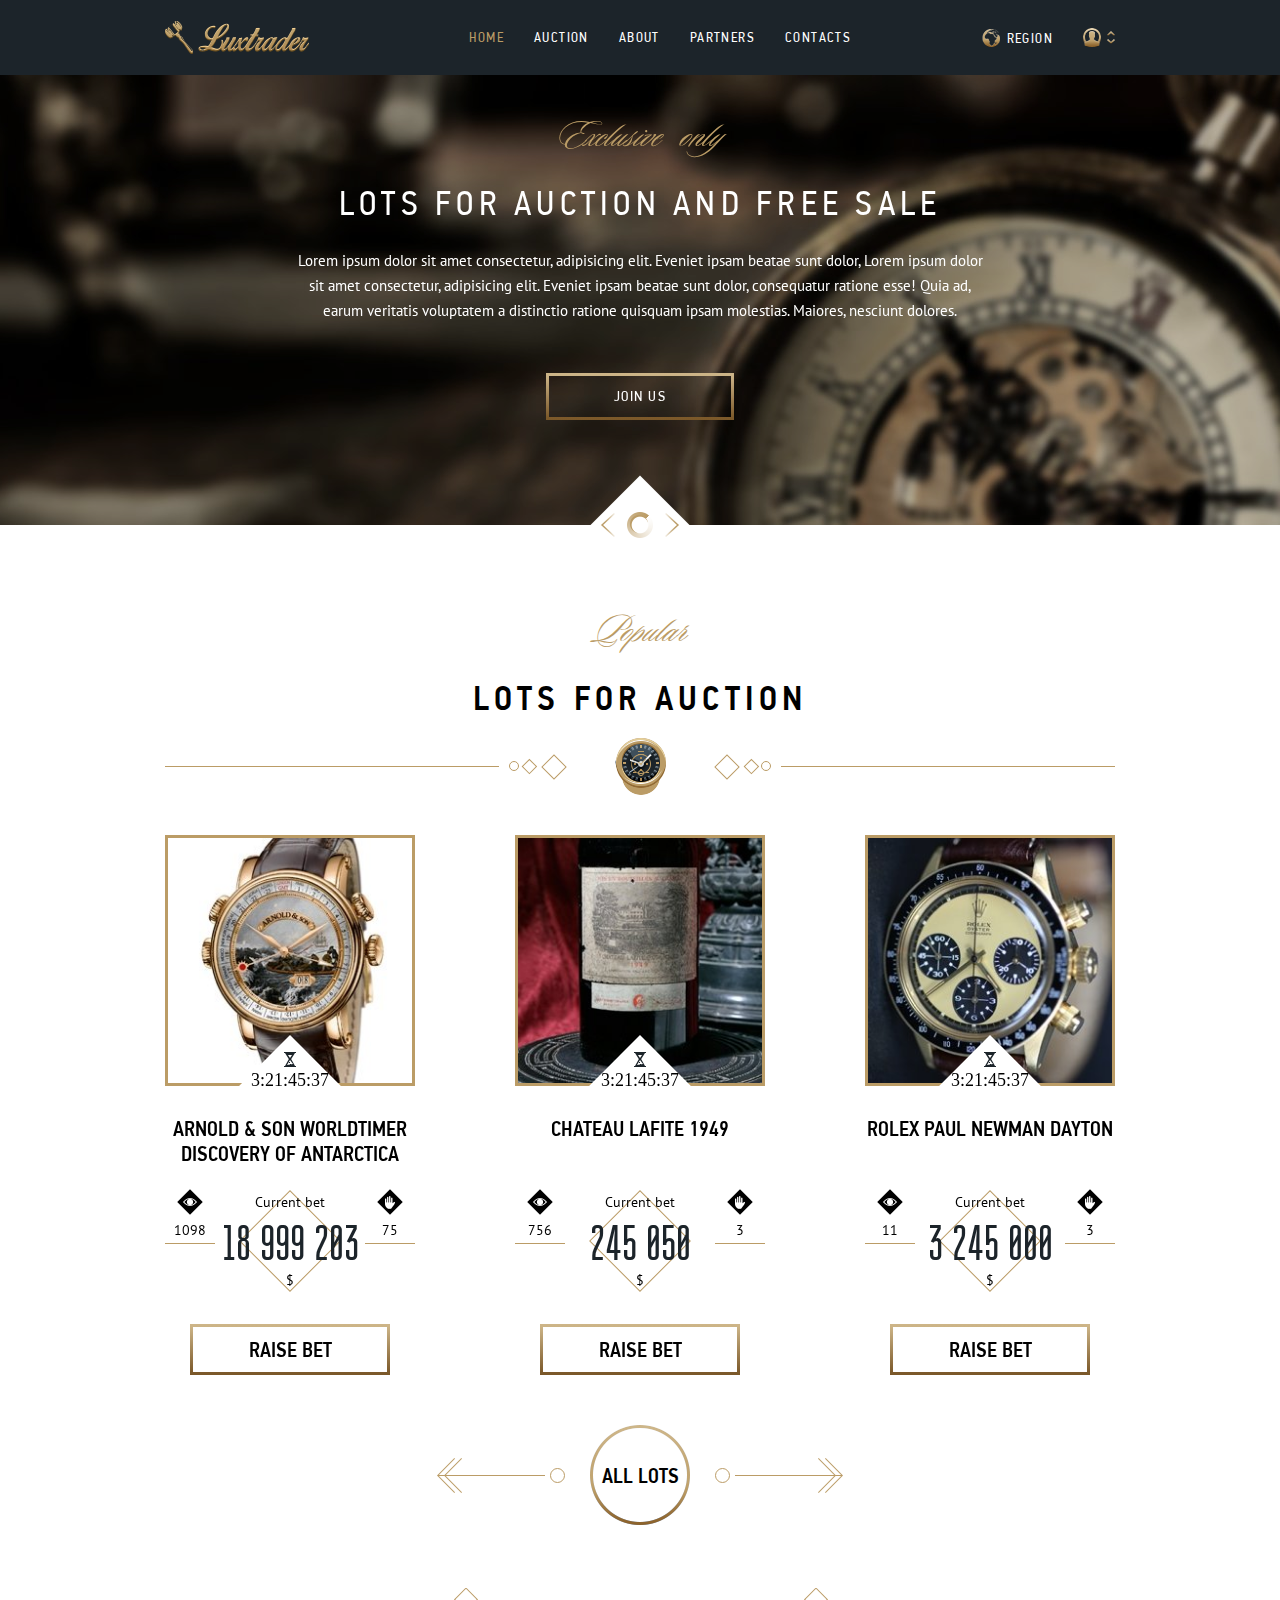
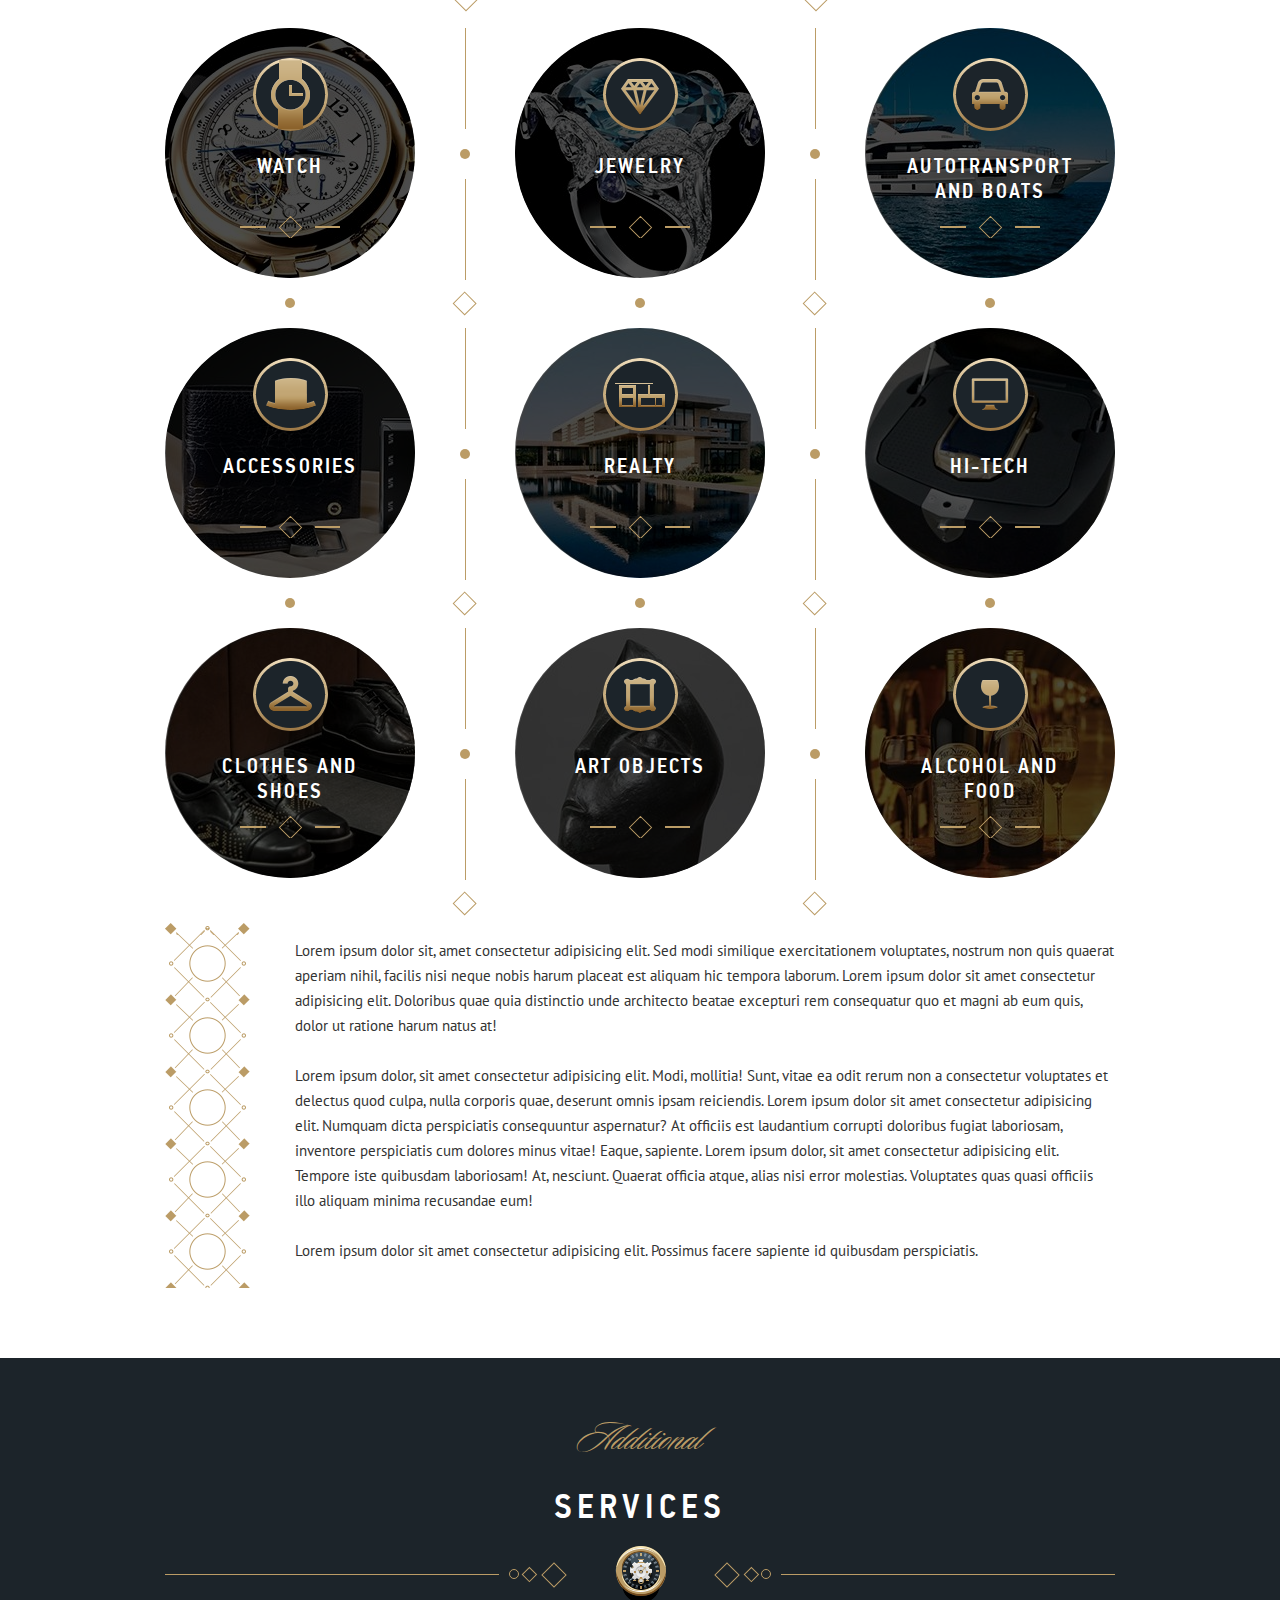
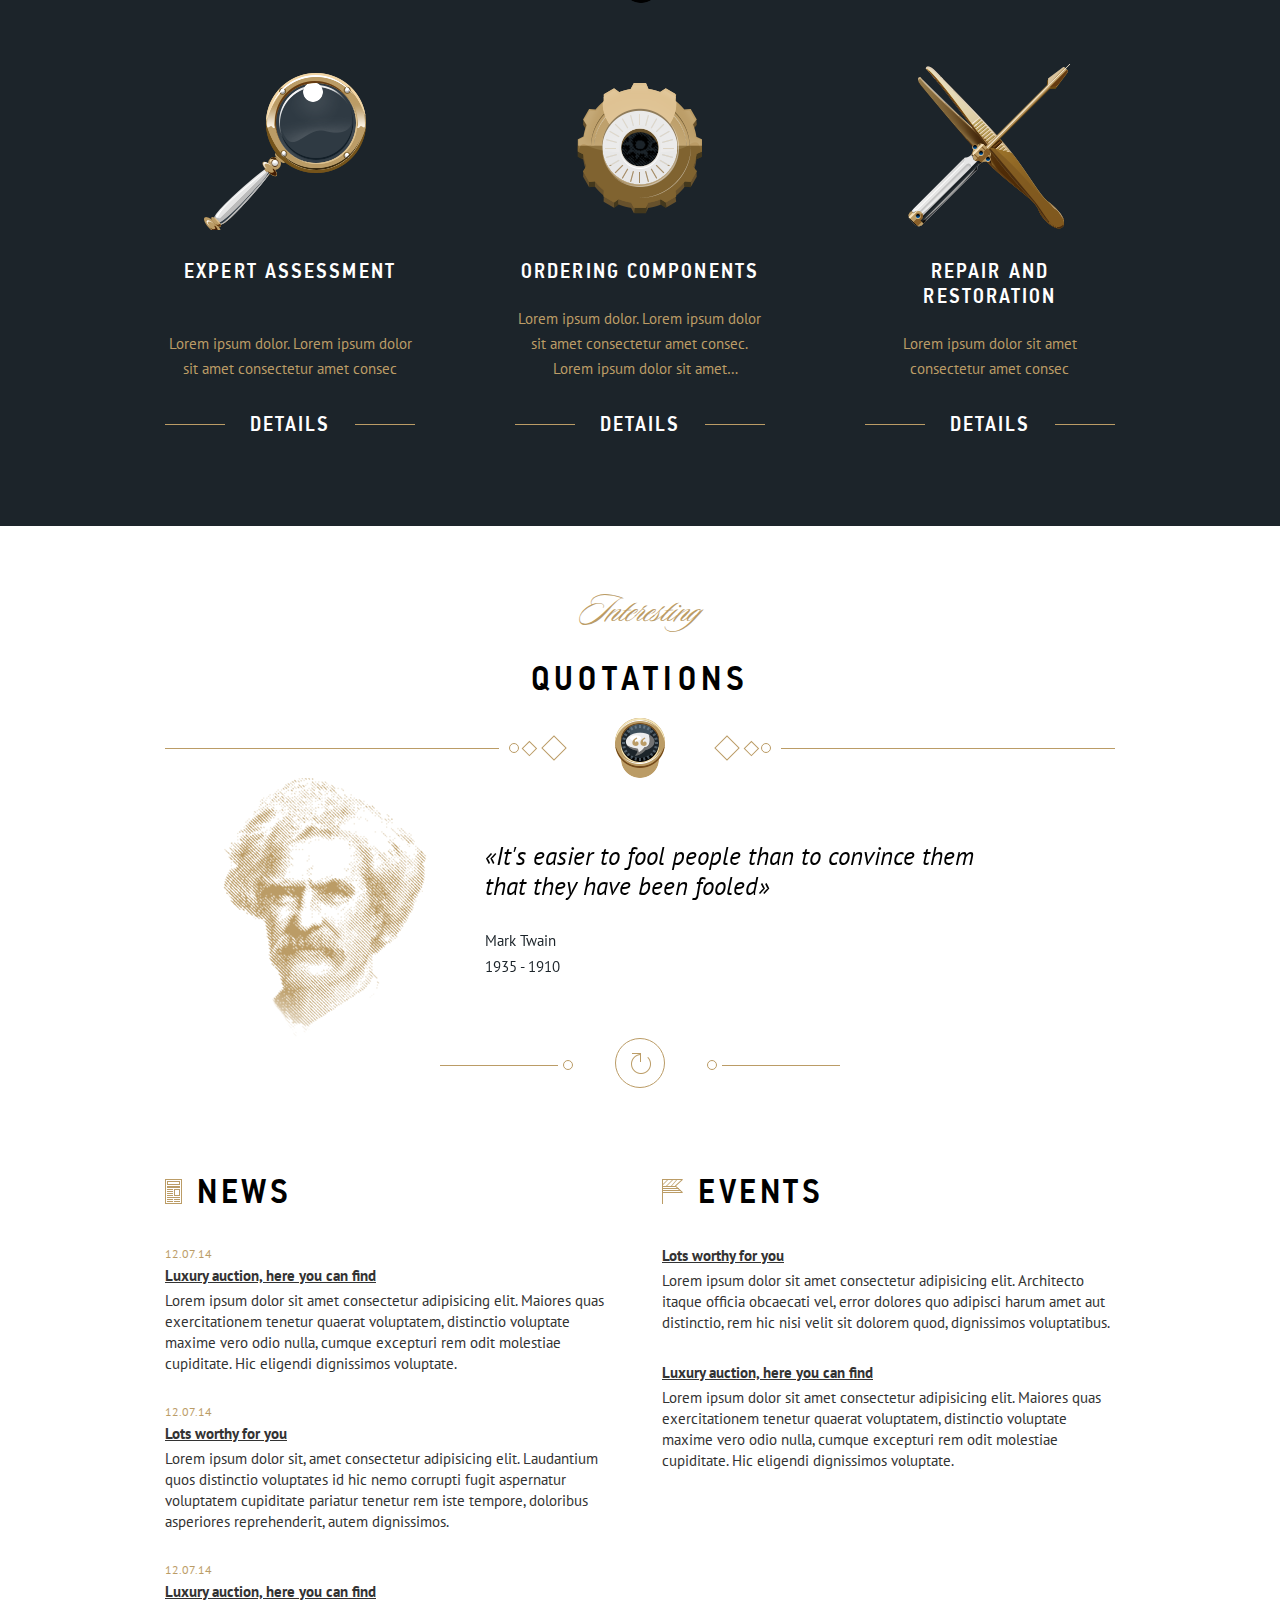
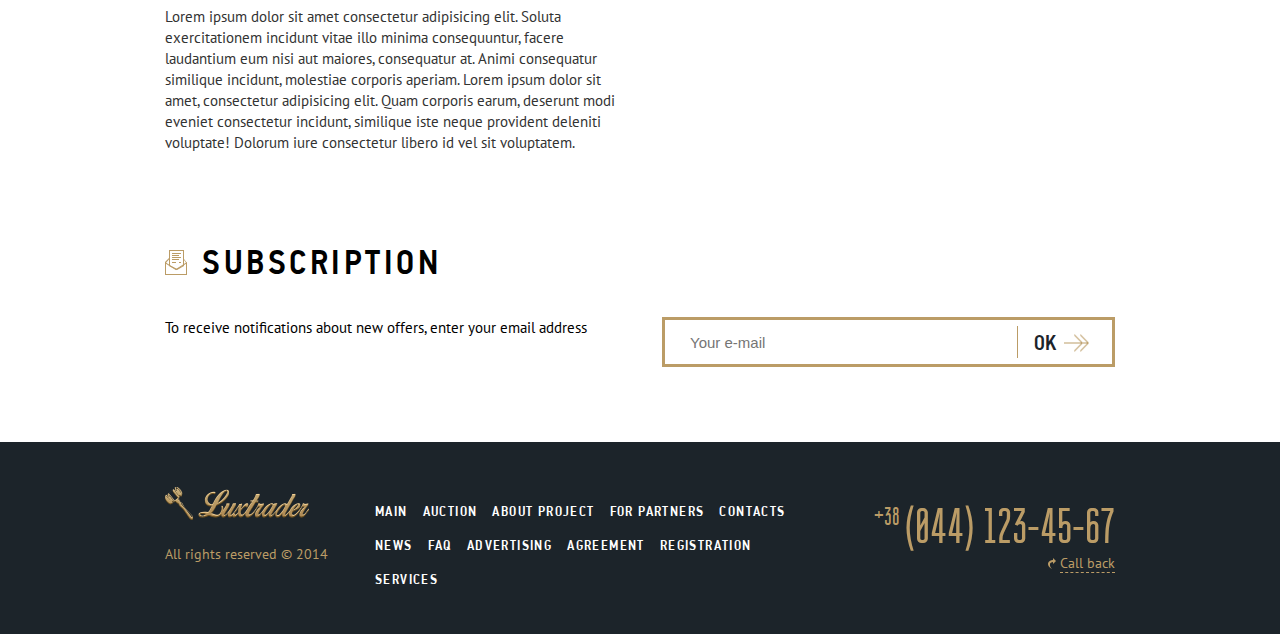
<file: luxtrader/index.html>
<!DOCTYPE html>
<html lang="en">

<head>
   <meta charset="UTF-8">
   <meta name="viewport" content="width=device-width, initial-scale=1.0 minimum-scale=1.0, maximum-scale=1.0, user-scalable=no">
   <link rel="stylesheet" href="css/style.min.css">
   <title>Main</title>
</head>

<body>
   <div class="wrapper">
      <header class="header">
   <div class="header__container _container">
      <div class="icon-menu">
         <span></span>
         <span></span>
         <span></span>
      </div>
      <a href="" class="header__logo"><img src="img/logo.png" alt=""></a>
      <div class="header__menu menu">

         <nav class="menu__body">
            <ul class="menu__list">
               <li><a data-goto="#home" href="#home" class="menu__link active">Home</a></li>
               <li><a data-goto="#auction" href="#auction" class="menu__link">Auction</a></li>
               <li><a data-goto="#about" href="#about" class="menu__link">About</a></li>
               <li><a data-goto="#partners" href="#partners" class="menu__link">Partners</a></li>
               <li><a data-goto="#contacts" href="#contacts" class="menu__link">Contacts</a></li>
            </ul>
         </nav>
      </div>
      <div class="header__actions actions-header">
         <a href="" class="actions-header__region"><span>Region</span></a>
         <div class="actions-header__user user-header">
            <div class="user-header__icon">
               <img src="img/user.png" alt="">
            </div>
            <ul class="user-header__menu">
               <li><a href="" class="user-header__link user-header__link_1">Region</a></li>
               <li><a href="" class="user-header__link user-header__link_2">My account</a></li>
               <li><a href="" class="user-header__link user-header__link_3">My bets</a></li>
               <li><a href="" class="user-header__link user-header__link_4">My lots</a></li>
            </ul>
         </div>
      </div>
   </div>
</header>
      <main class="page">
         <div id="home" class="main-slider section">
            <div class="slider-content">
               <div class="swiper-wrapper">
                  <div class="swiper-slide slider-content__slide">
                     <div class="slider-content__container  _container">
                        <div class="title">
                           <div class="slider-content__subtitle">Exclusive only</div>
                           <h2 class="slider-content__title slider-content__title_w slider-content__title_regular">
                              <span>Lots for auction</span> and <span>free sale</span>
                           </h2>
                        </div>
                        <p class="slider-content__text">Lorem ipsum dolor sit amet consectetur, adipisicing elit.
                           Eveniet ipsam beatae sunt dolor, Lorem ipsum dolor sit amet consectetur, adipisicing elit.
                           Eveniet ipsam beatae sunt dolor, consequatur ratione esse! Quia ad, earum veritatis
                           voluptatem a distinctio ratione quisquam ipsam molestias. Maiores, nesciunt dolores.</p>
                        <button class="button button_slider">Join us</button>
                     </div>
                  </div>
                  <div class="swiper-slide slider-content__slide">
                     <div class="slider-content__container  _container">
                        <div class="title">
                           <div class="slider-content__subtitle">Exclusive only</div>
                           <h2 class="slider-content__title slider-content__title_w slider-content__title_regular">
                              <span>Lots for auction</span> and <span>free sale</span>
                           </h2>
                        </div>
                        <p class="slider-content__text">Lorem ipsum dolor sit amet consectetur, adipisicing elit.
                           Asperiores, iusto. Natus delectus quo totam quae eum tempora, veritatis eveniet culpa,
                           impedit molestias nesciunt deserunt ipsum quibusdam in nisi modi numquam!</p>
                        <button class="button button_slider">Join us</button>
                     </div>
                  </div>
               </div>
            </div>
            <div class="slider-img">
               <div class="swiper-wrapper">
                  <div class="swiper-slide slider-img__slide">
                     <div class="slider-img__bg" data-swiper-parallax="40%"
                        style="background-image: url(./img/01.jpg);"></div>
                  </div>
                  <div class="swiper-slide slider-img__slide">
                     <div class="slider-img__bg" style="background-image: url(./img/02.jpg);"></div>
                  </div>
               </div>
            </div>
            <div class="main-slider-bottom">
               <div class="main-slider-navigation">
                  <div class="main-slider-navigation__arrow main-slider-navigation__arrow_prev"></div>
                  <div class="main-slider-navigation__decor">
                     <img src="img/ellipse.png" alt="">
                  </div>
                  <div class="main-slider-navigation__arrow main-slider-navigation__arrow_next"></div>
               </div>
            </div>
         </div>
         <section id="auction" class="lots section">
            <div class="lots__container _container">
               <div class="lots__header block-header">
                  <div class="block-header__title title">
                     <div class="slider-content__subtitle">Popular</div>
                     <h2 class="slider-content__title"><span>Lots for auction</h3>
                  </div>
                  <div class="block-header__decor block-decor">
                     <div class="block-decor__items">
                        <span></span>
                     </div>
                     <div class="block-decor__icon">
                        <img src="img/header/watch_icon.png" alt="">
                     </div>
                     <div class="block-decor__items">
                        <span></span>
                     </div>
                  </div>
               </div>
               <div class="lots__slider slider-lots">
                  <div class="slider-lots__body">
                     <div class="swiper-wrapper">
                        <div class="slider-lots__slide swiper-slide">
                           <div class="lot">
                              <div class="lot__header">
                                 <a href="" class="lot_image">
                                    <img src="img/lots/01_01.jpg" alt="">
                                 </a>
                                 <div class="lot__timer timer-lot">
                                    <div class="timet-lot__icon">
                                       <img src="img/lots/watch.png" alt="">
                                    </div>
                                    <div class="timer-lot__item">3:21:45:37</div>
                                 </div>
                              </div>
                              <a href="" class="lot__title">Arnold & Son Worldtimer discovery of antarctica</a>
                              <div class="lot__info info-lot">
                                 <div class="info-lot__statistic">
                                    <div class="info-lot__icon">
                                       <img src="img/icons/eye.png" alt="">
                                    </div>
                                    <div class="info-lot_value">1098</div>
                                 </div>
                                 <div class="info-lot__current-bet current-bet-info-lot">
                                    <div class="current-bet-info-lot__label">Current bet</div>
                                    <div class="current-bet-info-lot__value">18 999 203</div>
                                    <div class="current-bet-info-lot__currency">&#36</div>
                                 </div>
                                 <div class="info-lot__statistic">
                                    <div class="info-lot__icon">
                                       <img src="img/icons/palm.png" alt="">
                                    </div>
                                    <div class="info-lot_value">75</div>
                                 </div>
                              </div>
                              <div class="lot__btn button">Raise Bet</div>
                           </div>
                        </div>
                        <div class="slider-lots__slide swiper-slide">
                           <div class="lot">
                              <div class="lot__header">
                                 <a href="" class="lot_image">
                                    <img src="img/lots/02_01.jpg" alt="">
                                 </a>
                                 <div class="lot__timer timer-lot">
                                    <div class="timet-lot__icon">
                                       <img src="img/lots/watch.png" alt="">
                                    </div>
                                    <div class="timer-lot__item">3:21:45:37</div>
                                 </div>
                              </div>
                              <a href="" class="lot__title">Chateau Lafite 1949</a>
                              <div class="lot__info info-lot">
                                 <div class="info-lot__statistic">
                                    <div class="info-lot__icon">
                                       <img src="img/icons/eye.png" alt="">
                                    </div>
                                    <div class="info-lot_value">756</div>
                                 </div>
                                 <div class="info-lot__current-bet current-bet-info-lot">
                                    <div class="current-bet-info-lot__label">Current bet</div>
                                    <div class="current-bet-info-lot__value">245 050</div>
                                    <div class="current-bet-info-lot__currency">&#36</div>
                                 </div>
                                 <div class="info-lot__statistic">
                                    <div class="info-lot__icon">
                                       <img src="img/icons/palm.png" alt="">
                                    </div>
                                    <div class="info-lot_value">3</div>
                                 </div>
                              </div>
                              <div class="lot__btn button">Raise Bet</div>
                           </div>
                        </div>
                        <div class="slider-lots__slide swiper-slide">
                           <div class="lot">
                              <div class="lot__header">
                                 <a href="" class="lot_image">
                                    <img src="img/lots/03_01.jpg" alt="">
                                 </a>
                                 <div class="lot__timer timer-lot">
                                    <div class="timet-lot__icon">
                                       <img src="img/lots/watch.png" alt="">
                                    </div>
                                    <div class="timer-lot__item">3:21:45:37</div>
                                 </div>
                              </div>
                              <a href="" class="lot__title">Rolex Paul Newman Dayton</a>
                              <div class="lot__info info-lot">
                                 <div class="info-lot__statistic">
                                    <div class="info-lot__icon">
                                       <img src="img/icons/eye.png" alt="">
                                    </div>
                                    <div class="info-lot_value">11</div>
                                 </div>
                                 <div class="info-lot__current-bet current-bet-info-lot">
                                    <div class="current-bet-info-lot__label">Current bet</div>
                                    <div class="current-bet-info-lot__value">3 245 000</div>
                                    <div class="current-bet-info-lot__currency">&#36</div>
                                 </div>
                                 <div class="info-lot__statistic">
                                    <div class="info-lot__icon">
                                       <img src="img/icons/palm.png" alt="">
                                    </div>
                                    <div class="info-lot_value">3</div>
                                 </div>
                              </div>
                              <div class="lot__btn button">Raise Bet</div>
                           </div>
                        </div>
                        <div class="slider-lots__slide swiper-slide">
                           <div class="lot">
                              <div class="lot__header">
                                 <a href="" class="lot_image">
                                    <img src="img/lots/02_01.jpg" alt="">
                                 </a>
                                 <div class="lot__timer timer-lot">
                                    <div class="timet-lot__icon">
                                       <img src="img/lots/watch.png" alt="">
                                    </div>
                                    <div class="timer-lot__item">3:21:45:37</div>
                                 </div>
                              </div>
                              <a href="" class="lot__title">Chateau Lafite 1949</a>
                              <div class="lot__info info-lot">
                                 <div class="info-lot__statistic">
                                    <div class="info-lot__icon">
                                       <img src="img/icons/eye.png" alt="">
                                    </div>
                                    <div class="info-lot_value">756</div>
                                 </div>
                                 <div class="info-lot__current-bet current-bet-info-lot">
                                    <div class="current-bet-info-lot__label">Current bet</div>
                                    <div class="current-bet-info-lot__value">245 050</div>
                                    <div class="current-bet-info-lot__currency">&#36</div>
                                 </div>
                                 <div class="info-lot__statistic">
                                    <div class="info-lot__icon">
                                       <img src="img/icons/palm.png" alt="">
                                    </div>
                                    <div class="info-lot_value">3</div>
                                 </div>
                              </div>
                              <div class="lot__btn button">Raise Bet</div>
                           </div>
                        </div>
                        <div class="slider-lots__slide swiper-slide">
                           <div class="lot">
                              <div class="lot__header">
                                 <a href="" class="lot_image">
                                    <img src="img/lots/03_01.jpg" alt="">
                                 </a>
                                 <div class="lot__timer timer-lot">
                                    <div class="timet-lot__icon">
                                       <img src="img/lots/watch.png" alt="">
                                    </div>
                                    <div class="timer-lot__item">3:21:45:37</div>
                                 </div>
                              </div>
                              <a href="" class="lot__title">Rolex Paul Newman Dayton</a>
                              <div class="lot__info info-lot">
                                 <div class="info-lot__statistic">
                                    <div class="info-lot__icon">
                                       <img src="img/icons/eye.png" alt="">
                                    </div>
                                    <div class="info-lot_value">11</div>
                                 </div>
                                 <div class="info-lot__current-bet current-bet-info-lot">
                                    <div class="current-bet-info-lot__label">Current bet</div>
                                    <div class="current-bet-info-lot__value">3 245 000</div>
                                    <div class="current-bet-info-lot__currency">&#36</div>
                                 </div>
                                 <div class="info-lot__statistic">
                                    <div class="info-lot__icon">
                                       <img src="img/icons/palm.png" alt="">
                                    </div>
                                    <div class="info-lot_value">3</div>
                                 </div>
                              </div>
                              <div class="lot__btn button">Raise Bet</div>
                           </div>
                        </div>
                     </div>
                  </div>
                  <div class="slider-lots__control control-slider-lots">
                     <div class="control-slider-lots__arrow control-slider-lots__arrow_prev"><span></span></div>
                     <a href="" class="control-slider-lots__link">All lots</a>
                     <div class="control-slider-lots__arrow control-slider-lots__arrow_next"><span></span></div>
                  </div>
               </div>
            </div>
         </section>
         <div class="categories">
            <div class="categories__container _container">
               <div class="categories__row">
                  <div class="categories__column">
                     <div class="categories__item item">
                        <a href="" class="item__link"></a>
                        <div class="item__icon">
                           <img src="img/categories/icon/01.png" alt="">
                        </div>
                        <div class="item__title">Watch</div>
                        <div class="item__deco">
                           <img src="img/categories/decor_01.svg" alt="">
                        </div>
                        <div class="item__bg">
                           <img src="img/categories/01_1.jpg" alt="">
                        </div>
                     </div>
                     <div class="categories__decor"><span></span></div>
                  </div>
                  <div class="categories__column">
                     <div class="categories__item item">
                        <a href="" class="item__link"></a>
                        <div class="item__icon">
                           <img src="img/categories/icon/02.png" alt="">
                        </div>
                        <div class="item__title">Jewelry</div>
                        <div class="item__deco">
                           <img src="img/categories/decor_01.svg" alt="">
                        </div>
                        <div class="item__bg">
                           <img src="img/categories/02_1.jpg" alt="">
                        </div>
                     </div>
                     <div class="categories__decor"><span></span></div>
                  </div>
                  <div class="categories__column">
                     <div class="categories__item item">
                        <a href="" class="item__link"></a>
                        <div class="item__icon">
                           <img src="img/categories/icon/03.png" alt="">
                        </div>
                        <div class="item__title">Autotransport and boats</div>
                        <div class="item__deco">
                           <img src="img/categories/decor_01.svg" alt="">
                        </div>
                        <div class="item__bg">
                           <img src="img/categories/03_1.jpg" alt="">
                        </div>
                     </div>
                     <div class="categories__decor"><span></span></div>
                  </div>
                  <div class="categories__column">
                     <div class="categories__item item">
                        <a href="" class="item__link"></a>
                        <div class="item__icon">
                           <img src="img/categories/icon/04.png" alt="">
                        </div>
                        <div class="item__title">Accessories</div>
                        <div class="item__deco">
                           <img src="img/categories/decor_01.svg" alt="">
                        </div>
                        <div class="item__bg">
                           <img src="img/categories/04_1.jpg" alt="">
                        </div>
                     </div>
                     <div class="categories__decor"><span></span></div>
                  </div>
                  <div class="categories__column">
                     <div class="categories__item item">
                        <a href="" class="item__link"></a>
                        <div class="item__icon">
                           <img src="img/categories/icon/05.png" alt="">
                        </div>
                        <div class="item__title">Realty</div>
                        <div class="item__deco">
                           <img src="img/categories/decor_01.svg" alt="">
                        </div>
                        <div class="item__bg">
                           <img src="img/categories/05_1.jpg" alt="">
                        </div>
                     </div>
                     <div class="categories__decor"><span></span></div>
                  </div>
                  <div class="categories__column">
                     <div class="categories__item item">
                        <a href="" class="item__link"></a>
                        <div class="item__icon">
                           <img src="img/categories/icon/06.png" alt="">
                        </div>
                        <div class="item__title">Hi-Tech</div>
                        <div class="item__deco">
                           <img src="img/categories/decor_01.svg" alt="">
                        </div>
                        <div class="item__bg">
                           <img src="img/categories/06_1.jpg" alt="">
                        </div>
                     </div>
                     <div class="categories__decor"><span></span></div>
                  </div>
                  <div class="categories__column">
                     <div class="categories__item item">
                        <a href="" class="item__link"></a>
                        <div class="item__icon">
                           <img src="img/categories/icon/07.png" alt="">
                        </div>
                        <div class="item__title">Clothes and shoes</div>
                        <div class="item__deco">
                           <img src="img/categories/decor_01.svg" alt="">
                        </div>
                        <div class="item__bg">
                           <img src="img/categories/07_1.jpg" alt="">
                        </div>
                     </div>
                     <div class="categories__decor"><span></span></div>
                  </div>
                  <div class="categories__column">
                     <div class="categories__item item">
                        <a href="" class="item__link"></a>
                        <div class="item__icon">
                           <img src="img/categories/icon/08.png" alt="">
                        </div>
                        <div class="item__title">Art objects</div>
                        <div class="item__deco">
                           <img src="img/categories/decor_01.svg" alt="">
                        </div>
                        <div class="item__bg">
                           <img src="img/categories/08_1.jpg" alt="">
                        </div>
                     </div>
                     <div class="categories__decor"><span></span></div>
                  </div>
                  <div class="categories__column">
                     <div class="categories__item item">
                        <a href="" class="item__link"></a>
                        <div class="item__icon">
                           <img src="img/categories/icon/09.png" alt="">
                        </div>
                        <div class="item__title">Alcohol and food</div>
                        <div class="item__deco">
                           <img src="img/categories/decor_01.svg" alt="">
                        </div>
                        <div class="item__bg">
                           <img src="img/categories/09_1.jpg" alt="">
                        </div>
                     </div>
                     <div class="categories__decor"><span></span></div>
                  </div>
               </div>
            </div>
            <div class="categories__text text-categories">
               <div class="text-categories__container _container">
                  <div class="text-categories__body">
                     <p>Lorem ipsum dolor sit, amet consectetur adipisicing elit. Sed modi similique exercitationem
                        voluptates, nostrum non quis quaerat aperiam nihil, facilis nisi neque nobis harum placeat est
                        aliquam hic tempora laborum. Lorem ipsum dolor sit amet consectetur adipisicing elit. Doloribus
                        quae quia distinctio unde architecto beatae excepturi rem consequatur quo et magni ab eum quis,
                        dolor ut ratione harum natus at!</p>
                     <p>Lorem ipsum dolor, sit amet consectetur adipisicing elit. Modi, mollitia! Sunt, vitae ea odit
                        rerum non a consectetur voluptates et delectus quod culpa, nulla corporis quae, deserunt omnis
                        ipsam reiciendis. Lorem ipsum dolor sit amet consectetur adipisicing elit. Numquam dicta
                        perspiciatis consequuntur aspernatur? At officiis est laudantium corrupti doloribus fugiat
                        laboriosam, inventore perspiciatis cum dolores minus vitae! Eaque, sapiente. Lorem ipsum dolor,
                        sit amet consectetur adipisicing elit. Tempore iste quibusdam laboriosam! At, nesciunt. Quaerat
                        officia atque, alias nisi error molestias. Voluptates quas quasi officiis illo aliquam minima
                        recusandae eum!</p>
                     <p>Lorem ipsum dolor sit amet consectetur adipisicing elit. Possimus facere sapiente id quibusdam
                        perspiciatis.</p>
                  </div>
               </div>
            </div>
         </div>
         <section id="about" class="services section">
            <div class="services__container _container">
               <div class="services__header block-header">
                  <div class="block-header__title title">
                     <div class="slider-content__subtitle">Additional</div>
                     <h2 class="slider-content__title slider-content__title_w"><span>Services</h3>
                  </div>
                  <div class="block-header__decor block-decor">
                     <div class="block-decor__items">
                        <span></span>
                     </div>
                     <div class="block-decor__icon">
                        <img src="img/services/icon/01.png" alt="">
                     </div>
                     <div class="block-decor__items">
                        <span></span>
                     </div>
                  </div>
               </div>
               <div class="services__row">
                  <div class="services__column">
                     <div class="services__item service">
                        <a href="" class="service__image">
                           <img src="img/services/01.png" alt="">
                        </a>
                        <a href="" class="service__title">Expert assessment</a>
                        <div class="service__text">Lorem ipsum dolor. Lorem ipsum dolor sit amet consectetur amet consec
                        </div>
                        <a href="" class="service__btn"><span>Details</span></a>
                     </div>
                  </div>
                  <div class="services__column">
                     <div class="services__item service">
                        <a href="" class="service__image">
                           <img src="img/services/02.png" alt="">
                        </a>
                        <a href="" class="service__title">Ordering components</a>
                        <div class="service__text">Lorem ipsum dolor. Lorem ipsum dolor sit amet consectetur amet
                           consec. Lorem ipsum dolor sit amet consectetur amet consec</div>
                        <a href="" class="service__btn"><span>Details</span></a>
                     </div>
                  </div>
                  <div class="services__column">
                     <div class="services__item service">
                        <a href="" class="service__image">
                           <img src="img/services/03.png" alt="">
                        </a>
                        <a href="" class="service__title">Repair and restoration</a>
                        <div class="service__text">Lorem ipsum dolor sit amet consectetur amet consec</div>
                        <a href="" class="service__btn"><span>Details</span></a>
                     </div>
                  </div>
               </div>
            </div>
         </section>
         <section id="partners" class="quotes section">
            <div class="quotes__container _container">
               <div class="quotes__header block-header">
                  <div class="block-header__title title">
                     <div class="slider-content__subtitle">Interesting</div>
                     <h2 class="slider-content__title"><span>Quotations</h3>
                  </div>
                  <div class="block-header__decor block-decor">
                     <div class="block-decor__items">
                        <span></span>
                     </div>
                     <div class="block-decor__icon">
                        <img src="img/quotes/icon/01.png" alt="">
                     </div>
                     <div class="block-decor__items">
                        <span></span>
                     </div>
                  </div>
               </div>
               <div class="quotes__slider slider-quotes">
                  <div class="slider-quotes__body">
                     <div class="swiper-wrapper">
                        <div class="slider-quotes__slide swiper-slide">
                           <div class="slider-quotes__image">
                              <img src="img/quotes/01.png" alt="">
                           </div>
                           <div class="slider-quotes__content">
                              <div class="slider-quotes__title">«It's easier to fool people than to convince them that
                                 they have been fooled»</div>
                              <div class="slider-quotes__info">
                                 <p>Mark Twain</p>
                                 <p>1935 - 1910</p>
                              </div>
                           </div>
                        </div>
                        <div class="slider-quotes__slide swiper-slide">
                           <div class="slider-quotes__image">
                              <img src="img/quotes/01.png" alt="">
                           </div>
                           <div class="slider-quotes__content">
                              <div class="slider-quotes__title">«Lorem ipsum dolor, sit amet consectetur adipisicing
                                 elit. Quibusdam vel, distinctio assumenda obcaecati id repellat est praesentium amet
                                 beatae.»</div>
                              <div class="slider-quotes__info">
                                 <p>Mark Twain</p>
                                 <p>1935 - 1910</p>
                              </div>
                           </div>
                        </div>
                     </div>
                  </div>
                  <div class="slider-quotes__control control-slider-quotes">
                     <div class="control-slider-quotes__decor"></div>
                     <div class="control-slider-quotes__link">
                        <div class="control-slider-quotes__circle"></div>
                     </div>
                     <div class="control-slider-quotes__decor"></div>
                  </div>
               </div>
            </div>
         </section>
         <div id="contacts" class="info section">
            <div class="info__container _container">
               <div class="info__row">
                  <div class="info__column">
                     <section class="info__block">
                        <h3 class="info__title title-info">
                           <span><img src="img/info/icon/01.png" alt=""></span>
                           <span>News</span>
                        </h3>
                        <div class="info__content">
                           <div class="info__item">
                              <div class="info__date">12.07.14</div>
                              <a href="" class="info__label">Luxury auction, here you can find</a>
                              <div class="info__text">Lorem ipsum dolor sit amet consectetur adipisicing elit. Maiores
                                 quas exercitationem tenetur quaerat voluptatem, distinctio voluptate maxime vero odio
                                 nulla, cumque excepturi rem odit molestiae cupiditate. Hic eligendi dignissimos
                                 voluptate.</div>
                           </div>
                           <div class="info__item">
                              <div class="info__date">12.07.14</div>
                              <a href="" class="info__label">Lots worthy for you</a>
                              <div class="info__text">Lorem ipsum dolor sit, amet consectetur adipisicing elit. Laudantium quos distinctio voluptates id hic nemo corrupti fugit aspernatur voluptatem cupiditate pariatur tenetur rem iste tempore, doloribus asperiores reprehenderit, autem dignissimos.</div>
                           </div>
                           <div class="info__item">
                              <div class="info__date">12.07.14</div>
                              <a href="" class="info__label">Luxury auction, here you can find</a>
                              <div class="info__text">Lorem ipsum dolor sit amet consectetur adipisicing elit. Soluta
                                 exercitationem incidunt vitae illo minima consequuntur, facere laudantium eum nisi aut
                                 maiores, consequatur at. Animi consequatur similique incidunt, molestiae corporis
                                 aperiam. Lorem ipsum dolor sit amet, consectetur adipisicing elit. Quam corporis earum,
                                 deserunt modi eveniet consectetur incidunt, similique iste neque provident deleniti
                                 voluptate! Dolorum iure consectetur libero id vel sit voluptatem.</div>
                           </div>
                        </div>
                     </section>
                  </div>
                  <div class="info__column">
                     <section class="info__block">
                        <h3 class="info__title title-info">
                           <span><img src="img/info/icon/02.png" alt=""></span>
                           <span>Events</span>
                        </h3>
                        <div class="info__content">
                           <div class="info__item">
                              <a href="" class="info__label">Lots worthy for you</a>
                              <div class="info__text">Lorem ipsum dolor sit amet consectetur adipisicing elit. Architecto itaque officia obcaecati vel, error dolores quo adipisci harum amet aut distinctio, rem hic nisi velit sit dolorem quod, dignissimos voluptatibus.</div>
                           </div>
                           <div class="info__item">
                              <a href="" class="info__label">Luxury auction, here you can find</a>
                              <div class="info__text">Lorem ipsum dolor sit amet consectetur adipisicing elit. Maiores
                                 quas exercitationem tenetur quaerat voluptatem, distinctio voluptate maxime vero odio
                                 nulla, cumque excepturi rem odit molestiae cupiditate. Hic eligendi dignissimos
                                 voluptate.</div>
                           </div>
                        </div>
                     </section>
                  </div>
                  <div class="info__column">
                     <div class="info__subscribe subscribe">
                        <h3 class="subscribe__title title-info">
                           <span><img src="img/info/icon/03.png" alt=""></span>
                           <span>Subscription</span>   
                        </h3>
                        <div class="subscribe__body">
                           <div class="subscribe__column">
                              <div class="subscribe__text">To receive notifications about new offers, enter your email address</div>
                           </div>
                           <div class="subscribe__column">
                              <form action="#" class="subscribe__form form-subscribe">
                                 <div class="form-subscribe__input">
                                    <input autocomplete="off" type="email" name="form[]" data-value="Your e-mail" placeholder="Your e-mail">
                                 </div>
                                 <button type="submit" class="form-subscribe__btn"><span>OK</span></button>
                              </form>
                           </div>
                        </div>
                     </div>
                  </div>
               </div>
            </div>
         </div>
      </main>
      <footer class="footer">
   <div class="footer__content _container">
      <div class="footer__column">
         <a href="" class="footer__logo">
            <img src="img/logo.png" alt="">
         </a>
         <div class="footer__info">All rights reserved © 2014</div>
      </div> 
      <div class="footer__column footer__column_full">
         <nav class="footer__menu">
            <un class="footer__list">
               <li><a href="" class="footer__link">Main</a></li>
               <li><a href="" class="footer__link">Auction</a></li>
               <li><a href="" class="footer__link">About project</a></li>               
               <li><a href="" class="footer__link">For partners</a></li>
               <li><a href="" class="footer__link">Contacts</a></li>
               <li><a href="" class="footer__link">News</a></li>
               <li><a href="" class="footer__link">FAQ</a></li>
               <li><a href="" class="footer__link">Advertising</a></li>
               <li><a href="" class="footer__link">Agreement</a></li>
               <li><a href="" class="footer__link">Registration</a></li>
               <li><a href="" class="footer__link">Services</a></li>
            </un>
         </nav>
      </div>
      <div class="footer__column">
         <div class="footer__contacts">
            <a href="tel:+380441234567" class="footer__phone"><small>+38</small>(044) 123-45-67</a>
            <a href="#" class="footer__callback"><span>Call back</span></a>
         </div>         
      </div>
      <div class="footer__info_end">All rights reserved © 2014</div> 
   </div>
</footer>
   </div>

   
   
   <script src="js/app.min.js"></script>
</body>

</html>
</file>
<file: luxtrader/css/style.min.css>
@import url("https://fonts.googleapis.com/css2?family=PT+Sans:ital,wght@0,400;0,700;1,400&display=swap");
@import url("https://fonts.googleapis.com/css2?family=PT+Sans+Narrow&family=PT+Sans:ital,wght@0,400;0,700;1,400&display=swap");
@font-face {
  font-family: BravoRGRegular;
  font-display: swap;
  src: url("../fonts/BravoRGRegular.woff2") format("woff2"), url("../fonts/BravoRGRegular.woff") format("woff");
  font-weight: 400;
  font-style: normal;
}
@font-face {
  font-family: ceremonious;
  font-display: swap;
  src: url("../fonts/ceremonious_one.woff2") format("woff2"), url("../fonts/ceremonious_one.woff") format("woff");
  font-weight: 400;
  font-style: normal;
}
@font-face {
  font-family: PFDin;
  font-display: swap;
  src: url("../fonts/pfdintextcondpro-medium.woff2") format("woff2"), url("../fonts/pfdintextcondpro-medium.woff") format("woff");
  font-weight: 500;
  font-style: medium;
}
@font-face {
  font-family: PFDin;
  font-display: swap;
  src: url("../fonts/pfdintextcondpro-regular.woff2") format("woff2"), url("../fonts/pfdintextcondpro-regular.woff") format("woff");
  font-weight: 400;
  font-style: normal;
}
*,
*::before,
*::after {
  padding: 0;
  margin: 0;
  border: 0;
  -moz-box-sizing: border-box;
  -webkit-box-sizing: border-box;
  box-sizing: border-box;
}

a {
  text-decoration: none;
}

ul,
ol,
li {
  list-style: none;
}

img {
  vertical-align: top;
}

h1,
h2,
h3,
h4,
h5,
h6 {
  font-size: inherit;
  font-weight: inherit;
}

html, body {
  height: 100%;
  color: #000;
  font-size: 14px;
  font-family: "PT Sans";
}
html._lock, body._lock {
  overflow: hidden;
}

.wrapper {
  width: 100%;
  min-height: 100%;
  overflow: hidden;
  display: flex;
  flex-direction: column;
}
.wrapper._loaded {
  overflow: hidden;
}

._container {
  max-width: 970px;
  margin: 0 auto;
  padding: 0 10px;
}

.header {
  background-color: #1C242A;
  position: fixed;
  width: 100%;
  top: 0;
  left: 0;
  z-index: 50;
}
.header__container {
  position: relative;
  display: flex;
  align-items: center;
  height: 75px;
}
@media (max-width: 768px) {
  .header__container {
    justify-content: space-between;
  }
}
.header__logo {
  width: 144px;
  position: relative;
  z-index: 2;
}
@media (max-width: 768px) {
  .header__logo {
    position: absolute;
    left: 50%;
    top: 50%;
    transform: translate(-50%, -50%);
  }
}
.menu {
  flex: 1 1 auto;
  padding: 0 0 0 3.1578947368%;
}
@media (max-width: 768px) {
  .menu {
    flex: 0 0 auto;
  }
}
@media (max-width: 768px) {
  .menu__body {
    background-color: rgba(28, 36, 42, 0.9);
    position: fixed;
    width: 100%;
    height: 100%;
    left: 0;
    top: 0;
    padding: 130px 0 20px 0;
    overflow: auto;
    opacity: 0;
    visibility: hidden;
    transition: all 0.3s ease 0s;
  }
  .menu__body:after {
    content: "";
    background-color: #1C242A;
    position: fixed;
    width: 100%;
    height: 75px;
    left: 0;
    top: 0;
  }
  .menu__body._active {
    opacity: 1;
    visibility: visible;
  }
}
.menu__list {
  display: flex;
  justify-content: center;
}
.menu__list li {
  margin: 0 15px;
}
@media (max-width: 768px) {
  .menu__list {
    display: block;
    text-align: center;
  }
  .menu__list li {
    margin: 0 0 30px 0;
  }
  .menu__list li:last-child {
    margin: 0 0 0 0;
  }
}
.menu__link, .actions-header__region {
  font-family: PFDin;
  text-transform: uppercase;
  letter-spacing: 1.4px;
  color: #FFFFFF;
  transition: all 0.3s ease 0s;
}
.menu__link.active, .active.actions-header__region {
  color: #bb9c66;
}
@media (min-width: 992px) {
  .menu__link:hover, .actions-header__region:hover {
    text-decoration: underline;
  }
}
@media (max-width: 768px) {
  .menu__link, .actions-header__region {
    font-size: 20px;
  }
}

@media (max-width: 768px) {
  .icon-menu {
    position: relative;
    width: 30px;
    height: 18px;
    cursor: pointer;
    z-index: 5;
  }
  .icon-menu span {
    transition: all 0.3s ease 0s;
    top: calc(50% - 1px);
    left: 0px;
    position: absolute;
    width: 100%;
    height: 2px;
    background-color: #BC9D67;
  }
  .icon-menu span:first-child {
    top: 0px;
  }
  .icon-menu span:last-child {
    top: auto;
    bottom: 0px;
  }
  .icon-menu._active span {
    transform: scale(0);
  }
  .icon-menu._active span:first-child {
    transform: rotate(-45deg);
    top: calc(50% - 1px);
  }
  .icon-menu._active span:last-child {
    transform: rotate(45deg);
    bottom: calc(50% - 1px);
  }
}

.actions-header {
  display: flex;
  align-items: center;
}
.actions-header__region {
  position: relative;
  z-index: 2;
  background: url(../img/globe.png) left no-repeat;
  padding: 0 0 0 25px;
  line-height: 18px;
  min-width: 18px;
  min-height: 18px;
}
@media (max-width: 992px) {
  .actions-header__region {
    padding: 0 0 0 0;
  }
  .actions-header__region span {
    display: none;
  }
}
.actions-header__user {
  margin: 0 0 0 30px;
}
@media (max-width: 992px) {
  .actions-header__user {
    margin: 0 0 0 15px;
  }
}

.user-header__icon {
  cursor: pointer;
  position: relative;
  z-index: 2;
}
.user-header__menu {
  opacity: 0;
  visibility: hidden;
  position: absolute;
  top: 86px;
  right: 0px;
  background: #1C242A;
  padding: 20px;
  transition: all 0.5s ease 0s;
  min-width: 170px;
}
.user-header__menu li {
  margin: 0 0 8px 0;
}
.user-header__menu li:last-child {
  margin: 0 0 0 0;
}
.user-header__menu._active {
  top: 76px;
  opacity: 1;
  visibility: visible;
}
@media (max-width: 768px) {
  .user-header__menu {
    width: 100%;
  }
}
.user-header__link {
  color: #FFFFFF;
  padding: 0 0 0 30px;
  display: inline-block;
  line-height: 18px;
}
@media (min-width: 992px) {
  .user-header__link:hover {
    text-decoration: underline;
  }
}
.user-header__link_1 {
  background: url(../img/globe_min.png) 1px center no-repeat;
}
.user-header__link_2 {
  background: url(../img/key.png) left center no-repeat;
}
.user-header__link_3 {
  background: url(../img/palm.png) 4px center no-repeat;
}
.user-header__link_4 {
  background: url(../img/hammer.png) left center no-repeat;
}

.button {
  display: inline-block;
  cursor: pointer;
  font-family: PFDin;
  font-size: 15px;
  text-transform: uppercase;
  letter-spacing: 0.1em;
  color: #ffffff;
  background-color: rgba(123, 88, 41, 0);
  padding: 10px 65px;
  margin: 50px 0 0 0;
  border-style: solid;
  border-width: 3px;
  border-image: linear-gradient(to bottom, #cdb588, #7b5829) 1/1;
}
.button:hover {
  transition: all 0.5ms ease 0s;
  background-color: rgba(123, 88, 41, 0.18);
}

.btn {
  display: inline-block;
  padding: 0px 0px;
}
.btn__body {
  font-family: PFDin;
  font-size: 15px;
  text-transform: uppercase;
  letter-spacing: 0.1em;
  color: #ffffff;
  padding: 10px 65px;
  border-style: solid;
  border-width: 3px;
  border-image: linear-gradient(to bottom, #cdb588, #7b5829) 1/1;
}
.btn__body:hover {
  transition: all 0.5ms ease 0s;
  background-color: rgba(123, 88, 41, 0.18);
}

.page {
  padding: 75px 0 0 0;
  flex: 1 1 auto;
}

/**
 * Swiper 11.0.5
 * Most modern mobile touch slider and framework with hardware accelerated transitions
 * https://swiperjs.com
 *
 * Copyright 2014-2023 Vladimir Kharlampidi
 *
 * Released under the MIT License
 *
 * Released on: November 22, 2023
 */
/* FONT_START */
@font-face {
  font-family: "swiper-icons";
  src: url("data:application/font-woff;charset=utf-8;base64, [base64]//wADZ2x5ZgAAAywAAADMAAAD2MHtryVoZWFkAAABbAAAADAAAAA2E2+eoWhoZWEAAAGcAAAAHwAAACQC9gDzaG10eAAAAigAAAAZAAAArgJkABFsb2NhAAAC0AAAAFoAAABaFQAUGG1heHAAAAG8AAAAHwAAACAAcABAbmFtZQAAA/gAAAE5AAACXvFdBwlwb3N0AAAFNAAAAGIAAACE5s74hXjaY2BkYGAAYpf5Hu/j+W2+MnAzMYDAzaX6QjD6/4//Bxj5GA8AuRwMYGkAPywL13jaY2BkYGA88P8Agx4j+/8fQDYfA1AEBWgDAIB2BOoAeNpjYGRgYNBh4GdgYgABEMnIABJzYNADCQAACWgAsQB42mNgYfzCOIGBlYGB0YcxjYGBwR1Kf2WQZGhhYGBiYGVmgAFGBiQQkOaawtDAoMBQxXjg/wEGPcYDDA4wNUA2CCgwsAAAO4EL6gAAeNpj2M0gyAACqxgGNWBkZ2D4/wMA+xkDdgAAAHjaY2BgYGaAYBkGRgYQiAHyGMF8FgYHIM3DwMHABGQrMOgyWDLEM1T9/w8UBfEMgLzE////P/5//f/V/xv+r4eaAAeMbAxwIUYmIMHEgKYAYjUcsDAwsLKxc3BycfPw8jEQA/[base64]/uznmfPFBNODM2K7MTQ45YEAZqGP81AmGGcF3iPqOop0r1SPTaTbVkfUe4HXj97wYE+yNwWYxwWu4v1ugWHgo3S1XdZEVqWM7ET0cfnLGxWfkgR42o2PvWrDMBSFj/IHLaF0zKjRgdiVMwScNRAoWUoH78Y2icB/yIY09An6AH2Bdu/UB+yxopYshQiEvnvu0dURgDt8QeC8PDw7Fpji3fEA4z/PEJ6YOB5hKh4dj3EvXhxPqH/SKUY3rJ7srZ4FZnh1PMAtPhwP6fl2PMJMPDgeQ4rY8YT6Gzao0eAEA409DuggmTnFnOcSCiEiLMgxCiTI6Cq5DZUd3Qmp10vO0LaLTd2cjN4fOumlc7lUYbSQcZFkutRG7g6JKZKy0RmdLY680CDnEJ+UMkpFFe1RN7nxdVpXrC4aTtnaurOnYercZg2YVmLN/d/gczfEimrE/fs/bOuq29Zmn8tloORaXgZgGa78yO9/cnXm2BpaGvq25Dv9S4E9+5SIc9PqupJKhYFSSl47+Qcr1mYNAAAAeNptw0cKwkAAAMDZJA8Q7OUJvkLsPfZ6zFVERPy8qHh2YER+3i/BP83vIBLLySsoKimrqKqpa2hp6+jq6RsYGhmbmJqZSy0sraxtbO3sHRydnEMU4uR6yx7JJXveP7WrDycAAAAAAAH//wACeNpjYGRgYOABYhkgZgJCZgZNBkYGLQZtIJsFLMYAAAw3ALgAeNolizEKgDAQBCchRbC2sFER0YD6qVQiBCv/H9ezGI6Z5XBAw8CBK/m5iQQVauVbXLnOrMZv2oLdKFa8Pjuru2hJzGabmOSLzNMzvutpB3N42mNgZGBg4GKQYzBhYMxJLMlj4GBgAYow/P/PAJJhLM6sSoWKfWCAAwDAjgbRAAB42mNgYGBkAIIbCZo5IPrmUn0hGA0AO8EFTQAA");
  font-weight: 400;
  font-style: normal;
}
/* FONT_END */
:root {
  --swiper-theme-color: #007aff;
  /*
  --swiper-preloader-color: var(--swiper-theme-color);
  --swiper-wrapper-transition-timing-function: initial;
  */
}

:host {
  position: relative;
  display: block;
  margin-left: auto;
  margin-right: auto;
  z-index: 1;
}

.swiper {
  margin-left: auto;
  margin-right: auto;
  position: relative;
  overflow: hidden;
  list-style: none;
  padding: 0;
  /* Fix of Webkit flickering */
  z-index: 1;
  display: block;
}

.swiper-vertical > .swiper-wrapper {
  flex-direction: column;
}

.swiper-wrapper {
  position: relative;
  width: 100%;
  height: 100%;
  z-index: 1;
  display: flex;
  transition-property: transform;
  transition-timing-function: var(--swiper-wrapper-transition-timing-function, initial);
  box-sizing: content-box;
}

.swiper-android .swiper-slide,
.swiper-ios .swiper-slide,
.swiper-wrapper {
  transform: translate3d(0px, 0, 0);
}

.swiper-horizontal {
  touch-action: pan-y;
}

.swiper-vertical {
  touch-action: pan-x;
}

.swiper-slide {
  flex-shrink: 0;
  width: 100%;
  height: 100%;
  position: relative;
  transition-property: transform;
  display: block;
}

.swiper-slide-invisible-blank {
  visibility: hidden;
}

/* Auto Height */
.swiper-autoheight,
.swiper-autoheight .swiper-slide {
  height: auto;
}

.swiper-autoheight .swiper-wrapper {
  align-items: flex-start;
  transition-property: transform, height;
}

.swiper-backface-hidden .swiper-slide {
  transform: translateZ(0);
  -webkit-backface-visibility: hidden;
  backface-visibility: hidden;
}

/* 3D Effects */
.swiper-3d.swiper-css-mode .swiper-wrapper {
  perspective: 1200px;
}

.swiper-3d .swiper-wrapper {
  transform-style: preserve-3d;
}

.swiper-3d {
  perspective: 1200px;
}

.swiper-3d .swiper-slide,
.swiper-3d .swiper-cube-shadow {
  transform-style: preserve-3d;
}

/* CSS Mode */
.swiper-css-mode > .swiper-wrapper {
  overflow: auto;
  scrollbar-width: none;
  /* For Firefox */
  -ms-overflow-style: none;
  /* For Internet Explorer and Edge */
}

.swiper-css-mode > .swiper-wrapper::-webkit-scrollbar {
  display: none;
}

.swiper-css-mode > .swiper-wrapper > .swiper-slide {
  scroll-snap-align: start start;
}

.swiper-css-mode.swiper-horizontal > .swiper-wrapper {
  scroll-snap-type: x mandatory;
}

.swiper-css-mode.swiper-vertical > .swiper-wrapper {
  scroll-snap-type: y mandatory;
}

.swiper-css-mode.swiper-free-mode > .swiper-wrapper {
  scroll-snap-type: none;
}

.swiper-css-mode.swiper-free-mode > .swiper-wrapper > .swiper-slide {
  scroll-snap-align: none;
}

.swiper-css-mode.swiper-centered > .swiper-wrapper::before {
  content: "";
  flex-shrink: 0;
  order: 9999;
}

.swiper-css-mode.swiper-centered > .swiper-wrapper > .swiper-slide {
  scroll-snap-align: center center;
  scroll-snap-stop: always;
}

.swiper-css-mode.swiper-centered.swiper-horizontal > .swiper-wrapper > .swiper-slide:first-child {
  margin-inline-start: var(--swiper-centered-offset-before);
}

.swiper-css-mode.swiper-centered.swiper-horizontal > .swiper-wrapper::before {
  height: 100%;
  min-height: 1px;
  width: var(--swiper-centered-offset-after);
}

.swiper-css-mode.swiper-centered.swiper-vertical > .swiper-wrapper > .swiper-slide:first-child {
  margin-block-start: var(--swiper-centered-offset-before);
}

.swiper-css-mode.swiper-centered.swiper-vertical > .swiper-wrapper::before {
  width: 100%;
  min-width: 1px;
  height: var(--swiper-centered-offset-after);
}

/* Slide styles start */
/* 3D Shadows */
.swiper-3d .swiper-slide-shadow,
.swiper-3d .swiper-slide-shadow-left,
.swiper-3d .swiper-slide-shadow-right,
.swiper-3d .swiper-slide-shadow-top,
.swiper-3d .swiper-slide-shadow-bottom,
.swiper-3d .swiper-slide-shadow,
.swiper-3d .swiper-slide-shadow-left,
.swiper-3d .swiper-slide-shadow-right,
.swiper-3d .swiper-slide-shadow-top,
.swiper-3d .swiper-slide-shadow-bottom {
  position: absolute;
  left: 0;
  top: 0;
  width: 100%;
  height: 100%;
  pointer-events: none;
  z-index: 10;
}

.swiper-3d .swiper-slide-shadow {
  background: rgba(0, 0, 0, 0.15);
}

.swiper-3d .swiper-slide-shadow-left {
  background-image: linear-gradient(to left, rgba(0, 0, 0, 0.5), rgba(0, 0, 0, 0));
}

.swiper-3d .swiper-slide-shadow-right {
  background-image: linear-gradient(to right, rgba(0, 0, 0, 0.5), rgba(0, 0, 0, 0));
}

.swiper-3d .swiper-slide-shadow-top {
  background-image: linear-gradient(to top, rgba(0, 0, 0, 0.5), rgba(0, 0, 0, 0));
}

.swiper-3d .swiper-slide-shadow-bottom {
  background-image: linear-gradient(to bottom, rgba(0, 0, 0, 0.5), rgba(0, 0, 0, 0));
}

.swiper-lazy-preloader {
  width: 42px;
  height: 42px;
  position: absolute;
  left: 50%;
  top: 50%;
  margin-left: -21px;
  margin-top: -21px;
  z-index: 10;
  transform-origin: 50%;
  box-sizing: border-box;
  border: 4px solid var(--swiper-preloader-color, var(--swiper-theme-color));
  border-radius: 50%;
  border-top-color: transparent;
}

.swiper:not(.swiper-watch-progress) .swiper-lazy-preloader,
.swiper-watch-progress .swiper-slide-visible .swiper-lazy-preloader {
  animation: swiper-preloader-spin 1s infinite linear;
}

.swiper-lazy-preloader-white {
  --swiper-preloader-color: #fff;
}

.swiper-lazy-preloader-black {
  --swiper-preloader-color: #000;
}

@keyframes swiper-preloader-spin {
  0% {
    transform: rotate(0deg);
  }
  100% {
    transform: rotate(360deg);
  }
}
/* Slide styles end */
.swiper-virtual .swiper-slide {
  -webkit-backface-visibility: hidden;
  transform: translateZ(0);
}

.swiper-virtual.swiper-css-mode .swiper-wrapper::after {
  content: "";
  position: absolute;
  left: 0;
  top: 0;
  pointer-events: none;
}

.swiper-virtual.swiper-css-mode.swiper-horizontal .swiper-wrapper::after {
  height: 1px;
  width: var(--swiper-virtual-size);
}

.swiper-virtual.swiper-css-mode.swiper-vertical .swiper-wrapper::after {
  width: 1px;
  height: var(--swiper-virtual-size);
}

:root {
  --swiper-navigation-size: 44px;
  /*
  --swiper-navigation-top-offset: 50%;
  --swiper-navigation-sides-offset: 10px;
  --swiper-navigation-color: var(--swiper-theme-color);
  */
}

.swiper-button-prev,
.swiper-button-next {
  position: absolute;
  top: var(--swiper-navigation-top-offset, 50%);
  width: calc(var(--swiper-navigation-size) / 44 * 27);
  height: var(--swiper-navigation-size);
  margin-top: calc(0px - var(--swiper-navigation-size) / 2);
  z-index: 10;
  cursor: pointer;
  display: flex;
  align-items: center;
  justify-content: center;
  color: var(--swiper-navigation-color, var(--swiper-theme-color));
}

.swiper-button-prev.swiper-button-disabled,
.swiper-button-next.swiper-button-disabled {
  opacity: 0.35;
  cursor: auto;
  pointer-events: none;
}

.swiper-button-prev.swiper-button-hidden,
.swiper-button-next.swiper-button-hidden {
  opacity: 0;
  cursor: auto;
  pointer-events: none;
}

.swiper-navigation-disabled .swiper-button-prev,
.swiper-navigation-disabled .swiper-button-next {
  display: none !important;
}

.swiper-button-prev svg,
.swiper-button-next svg {
  width: 100%;
  height: 100%;
  object-fit: contain;
  transform-origin: center;
}

.swiper-rtl .swiper-button-prev svg,
.swiper-rtl .swiper-button-next svg {
  transform: rotate(180deg);
}

.swiper-button-prev,
.swiper-rtl .swiper-button-next {
  left: var(--swiper-navigation-sides-offset, 10px);
  right: auto;
}

.swiper-button-next,
.swiper-rtl .swiper-button-prev {
  right: var(--swiper-navigation-sides-offset, 10px);
  left: auto;
}

.swiper-button-lock {
  display: none;
}

/* Navigation font start */
.swiper-button-prev:after,
.swiper-button-next:after {
  font-family: swiper-icons;
  font-size: var(--swiper-navigation-size);
  text-transform: none !important;
  letter-spacing: 0;
  font-variant: initial;
  line-height: 1;
}

.swiper-button-prev:after,
.swiper-rtl .swiper-button-next:after {
  content: "prev";
}

.swiper-button-next,
.swiper-rtl .swiper-button-prev {
  right: var(--swiper-navigation-sides-offset, 10px);
  left: auto;
}

.swiper-button-next:after,
.swiper-rtl .swiper-button-prev:after {
  content: "next";
}

/* Navigation font end */
:root {
  /*
  --swiper-pagination-color: var(--swiper-theme-color);
  --swiper-pagination-left: auto;
  --swiper-pagination-right: 8px;
  --swiper-pagination-bottom: 8px;
  --swiper-pagination-top: auto;
  --swiper-pagination-fraction-color: inherit;
  --swiper-pagination-progressbar-bg-color: rgba(0,0,0,0.25);
  --swiper-pagination-progressbar-size: 4px;
  --swiper-pagination-bullet-size: 8px;
  --swiper-pagination-bullet-width: 8px;
  --swiper-pagination-bullet-height: 8px;
  --swiper-pagination-bullet-border-radius: 50%;
  --swiper-pagination-bullet-inactive-color: #000;
  --swiper-pagination-bullet-inactive-opacity: 0.2;
  --swiper-pagination-bullet-opacity: 1;
  --swiper-pagination-bullet-horizontal-gap: 4px;
  --swiper-pagination-bullet-vertical-gap: 6px;
  */
}

.swiper-pagination {
  position: absolute;
  text-align: center;
  transition: 300ms opacity;
  transform: translate3d(0, 0, 0);
  z-index: 10;
}

.swiper-pagination.swiper-pagination-hidden {
  opacity: 0;
}

.swiper-pagination-disabled > .swiper-pagination,
.swiper-pagination.swiper-pagination-disabled {
  display: none !important;
}

/* Common Styles */
.swiper-pagination-fraction,
.swiper-pagination-custom,
.swiper-horizontal > .swiper-pagination-bullets,
.swiper-pagination-bullets.swiper-pagination-horizontal {
  bottom: var(--swiper-pagination-bottom, 8px);
  top: var(--swiper-pagination-top, auto);
  left: 0;
  width: 100%;
}

/* Bullets */
.swiper-pagination-bullets-dynamic {
  overflow: hidden;
  font-size: 0;
}

.swiper-pagination-bullets-dynamic .swiper-pagination-bullet {
  transform: scale(0.33);
  position: relative;
}

.swiper-pagination-bullets-dynamic .swiper-pagination-bullet-active {
  transform: scale(1);
}

.swiper-pagination-bullets-dynamic .swiper-pagination-bullet-active-main {
  transform: scale(1);
}

.swiper-pagination-bullets-dynamic .swiper-pagination-bullet-active-prev {
  transform: scale(0.66);
}

.swiper-pagination-bullets-dynamic .swiper-pagination-bullet-active-prev-prev {
  transform: scale(0.33);
}

.swiper-pagination-bullets-dynamic .swiper-pagination-bullet-active-next {
  transform: scale(0.66);
}

.swiper-pagination-bullets-dynamic .swiper-pagination-bullet-active-next-next {
  transform: scale(0.33);
}

.swiper-pagination-bullet {
  width: var(--swiper-pagination-bullet-width, var(--swiper-pagination-bullet-size, 8px));
  height: var(--swiper-pagination-bullet-height, var(--swiper-pagination-bullet-size, 8px));
  display: inline-block;
  border-radius: var(--swiper-pagination-bullet-border-radius, 50%);
  background: var(--swiper-pagination-bullet-inactive-color, #000);
  opacity: var(--swiper-pagination-bullet-inactive-opacity, 0.2);
}

button.swiper-pagination-bullet {
  border: none;
  margin: 0;
  padding: 0;
  box-shadow: none;
  -webkit-appearance: none;
  appearance: none;
}

.swiper-pagination-clickable .swiper-pagination-bullet {
  cursor: pointer;
}

.swiper-pagination-bullet:only-child {
  display: none !important;
}

.swiper-pagination-bullet-active {
  opacity: var(--swiper-pagination-bullet-opacity, 1);
  background: var(--swiper-pagination-color, var(--swiper-theme-color));
}

.swiper-vertical > .swiper-pagination-bullets,
.swiper-pagination-vertical.swiper-pagination-bullets {
  right: var(--swiper-pagination-right, 8px);
  left: var(--swiper-pagination-left, auto);
  top: 50%;
  transform: translate3d(0px, -50%, 0);
}

.swiper-vertical > .swiper-pagination-bullets .swiper-pagination-bullet,
.swiper-pagination-vertical.swiper-pagination-bullets .swiper-pagination-bullet {
  margin: var(--swiper-pagination-bullet-vertical-gap, 6px) 0;
  display: block;
}

.swiper-vertical > .swiper-pagination-bullets.swiper-pagination-bullets-dynamic,
.swiper-pagination-vertical.swiper-pagination-bullets.swiper-pagination-bullets-dynamic {
  top: 50%;
  transform: translateY(-50%);
  width: 8px;
}

.swiper-vertical > .swiper-pagination-bullets.swiper-pagination-bullets-dynamic .swiper-pagination-bullet,
.swiper-pagination-vertical.swiper-pagination-bullets.swiper-pagination-bullets-dynamic .swiper-pagination-bullet {
  display: inline-block;
  transition: 200ms transform, 200ms top;
}

.swiper-horizontal > .swiper-pagination-bullets .swiper-pagination-bullet,
.swiper-pagination-horizontal.swiper-pagination-bullets .swiper-pagination-bullet {
  margin: 0 var(--swiper-pagination-bullet-horizontal-gap, 4px);
}

.swiper-horizontal > .swiper-pagination-bullets.swiper-pagination-bullets-dynamic,
.swiper-pagination-horizontal.swiper-pagination-bullets.swiper-pagination-bullets-dynamic {
  left: 50%;
  transform: translateX(-50%);
  white-space: nowrap;
}

.swiper-horizontal > .swiper-pagination-bullets.swiper-pagination-bullets-dynamic .swiper-pagination-bullet,
.swiper-pagination-horizontal.swiper-pagination-bullets.swiper-pagination-bullets-dynamic .swiper-pagination-bullet {
  transition: 200ms transform, 200ms left;
}

.swiper-horizontal.swiper-rtl > .swiper-pagination-bullets-dynamic .swiper-pagination-bullet {
  transition: 200ms transform, 200ms right;
}

/* Fraction */
.swiper-pagination-fraction {
  color: var(--swiper-pagination-fraction-color, inherit);
}

/* Progress */
.swiper-pagination-progressbar {
  background: var(--swiper-pagination-progressbar-bg-color, rgba(0, 0, 0, 0.25));
  position: absolute;
}

.swiper-pagination-progressbar .swiper-pagination-progressbar-fill {
  background: var(--swiper-pagination-color, var(--swiper-theme-color));
  position: absolute;
  left: 0;
  top: 0;
  width: 100%;
  height: 100%;
  transform: scale(0);
  transform-origin: left top;
}

.swiper-rtl .swiper-pagination-progressbar .swiper-pagination-progressbar-fill {
  transform-origin: right top;
}

.swiper-horizontal > .swiper-pagination-progressbar,
.swiper-pagination-progressbar.swiper-pagination-horizontal,
.swiper-vertical > .swiper-pagination-progressbar.swiper-pagination-progressbar-opposite,
.swiper-pagination-progressbar.swiper-pagination-vertical.swiper-pagination-progressbar-opposite {
  width: 100%;
  height: var(--swiper-pagination-progressbar-size, 4px);
  left: 0;
  top: 0;
}

.swiper-vertical > .swiper-pagination-progressbar,
.swiper-pagination-progressbar.swiper-pagination-vertical,
.swiper-horizontal > .swiper-pagination-progressbar.swiper-pagination-progressbar-opposite,
.swiper-pagination-progressbar.swiper-pagination-horizontal.swiper-pagination-progressbar-opposite {
  width: var(--swiper-pagination-progressbar-size, 4px);
  height: 100%;
  left: 0;
  top: 0;
}

.swiper-pagination-lock {
  display: none;
}

:root {
  /*
  --swiper-scrollbar-border-radius: 10px;
  --swiper-scrollbar-top: auto;
  --swiper-scrollbar-bottom: 4px;
  --swiper-scrollbar-left: auto;
  --swiper-scrollbar-right: 4px;
  --swiper-scrollbar-sides-offset: 1%;
  --swiper-scrollbar-bg-color: rgba(0, 0, 0, 0.1);
  --swiper-scrollbar-drag-bg-color: rgba(0, 0, 0, 0.5);
  --swiper-scrollbar-size: 4px;
  */
}

.swiper-scrollbar {
  border-radius: var(--swiper-scrollbar-border-radius, 10px);
  position: relative;
  touch-action: none;
  background: var(--swiper-scrollbar-bg-color, rgba(0, 0, 0, 0.1));
}

.swiper-scrollbar-disabled > .swiper-scrollbar,
.swiper-scrollbar.swiper-scrollbar-disabled {
  display: none !important;
}

.swiper-horizontal > .swiper-scrollbar,
.swiper-scrollbar.swiper-scrollbar-horizontal {
  position: absolute;
  left: var(--swiper-scrollbar-sides-offset, 1%);
  bottom: var(--swiper-scrollbar-bottom, 4px);
  top: var(--swiper-scrollbar-top, auto);
  z-index: 50;
  height: var(--swiper-scrollbar-size, 4px);
  width: calc(100% - 2 * var(--swiper-scrollbar-sides-offset, 1%));
}

.swiper-vertical > .swiper-scrollbar,
.swiper-scrollbar.swiper-scrollbar-vertical {
  position: absolute;
  left: var(--swiper-scrollbar-left, auto);
  right: var(--swiper-scrollbar-right, 4px);
  top: var(--swiper-scrollbar-sides-offset, 1%);
  z-index: 50;
  width: var(--swiper-scrollbar-size, 4px);
  height: calc(100% - 2 * var(--swiper-scrollbar-sides-offset, 1%));
}

.swiper-scrollbar-drag {
  height: 100%;
  width: 100%;
  position: relative;
  background: var(--swiper-scrollbar-drag-bg-color, rgba(0, 0, 0, 0.5));
  border-radius: var(--swiper-scrollbar-border-radius, 10px);
  left: 0;
  top: 0;
}

.swiper-scrollbar-cursor-drag {
  cursor: move;
}

.swiper-scrollbar-lock {
  display: none;
}

/* Zoom container styles start */
.swiper-zoom-container {
  width: 100%;
  height: 100%;
  display: flex;
  justify-content: center;
  align-items: center;
  text-align: center;
}

.swiper-zoom-container > img,
.swiper-zoom-container > svg,
.swiper-zoom-container > canvas {
  max-width: 100%;
  max-height: 100%;
  object-fit: contain;
}

/* Zoom container styles end */
.swiper-slide-zoomed {
  cursor: move;
  touch-action: none;
}

/* a11y */
.swiper .swiper-notification {
  position: absolute;
  left: 0;
  top: 0;
  pointer-events: none;
  opacity: 0;
  z-index: -1000;
}

.swiper-free-mode > .swiper-wrapper {
  transition-timing-function: ease-out;
  margin: 0 auto;
}

.swiper-grid > .swiper-wrapper {
  flex-wrap: wrap;
}

.swiper-grid-column > .swiper-wrapper {
  flex-wrap: wrap;
  flex-direction: column;
}

.swiper-fade.swiper-free-mode .swiper-slide {
  transition-timing-function: ease-out;
}

.swiper-fade .swiper-slide {
  pointer-events: none;
  transition-property: opacity;
}

.swiper-fade .swiper-slide .swiper-slide {
  pointer-events: none;
}

.swiper-fade .swiper-slide-active {
  pointer-events: auto;
}

.swiper-fade .swiper-slide-active .swiper-slide-active {
  pointer-events: auto;
}

.swiper-cube {
  overflow: visible;
}

.swiper-cube .swiper-slide {
  pointer-events: none;
  -webkit-backface-visibility: hidden;
  backface-visibility: hidden;
  z-index: 1;
  visibility: hidden;
  transform-origin: 0 0;
  width: 100%;
  height: 100%;
}

.swiper-cube .swiper-slide .swiper-slide {
  pointer-events: none;
}

.swiper-cube.swiper-rtl .swiper-slide {
  transform-origin: 100% 0;
}

.swiper-cube .swiper-slide-active,
.swiper-cube .swiper-slide-active .swiper-slide-active {
  pointer-events: auto;
}

.swiper-cube .swiper-slide-active,
.swiper-cube .swiper-slide-next,
.swiper-cube .swiper-slide-prev {
  pointer-events: auto;
  visibility: visible;
}

.swiper-cube .swiper-cube-shadow {
  position: absolute;
  left: 0;
  bottom: 0px;
  width: 100%;
  height: 100%;
  opacity: 0.6;
  z-index: 0;
}

.swiper-cube .swiper-cube-shadow:before {
  content: "";
  background: #000;
  position: absolute;
  left: 0;
  top: 0;
  bottom: 0;
  right: 0;
  filter: blur(50px);
}

.swiper-cube .swiper-slide-next + .swiper-slide {
  pointer-events: auto;
  visibility: visible;
}

/* Cube slide shadows start */
.swiper-cube .swiper-slide-shadow-cube.swiper-slide-shadow-top,
.swiper-cube .swiper-slide-shadow-cube.swiper-slide-shadow-bottom,
.swiper-cube .swiper-slide-shadow-cube.swiper-slide-shadow-left,
.swiper-cube .swiper-slide-shadow-cube.swiper-slide-shadow-right {
  z-index: 0;
  -webkit-backface-visibility: hidden;
  backface-visibility: hidden;
}

/* Cube slide shadows end */
.swiper-flip {
  overflow: visible;
}

.swiper-flip .swiper-slide {
  pointer-events: none;
  -webkit-backface-visibility: hidden;
  backface-visibility: hidden;
  z-index: 1;
}

.swiper-flip .swiper-slide .swiper-slide {
  pointer-events: none;
}

.swiper-flip .swiper-slide-active,
.swiper-flip .swiper-slide-active .swiper-slide-active {
  pointer-events: auto;
}

/* Flip slide shadows start */
.swiper-flip .swiper-slide-shadow-flip.swiper-slide-shadow-top,
.swiper-flip .swiper-slide-shadow-flip.swiper-slide-shadow-bottom,
.swiper-flip .swiper-slide-shadow-flip.swiper-slide-shadow-left,
.swiper-flip .swiper-slide-shadow-flip.swiper-slide-shadow-right {
  z-index: 0;
  -webkit-backface-visibility: hidden;
  backface-visibility: hidden;
}

/* Flip slide shadows end */
.swiper-creative .swiper-slide {
  -webkit-backface-visibility: hidden;
  backface-visibility: hidden;
  overflow: hidden;
  transition-property: transform, opacity, height;
}

.swiper-cards {
  overflow: visible;
}

.swiper-cards .swiper-slide {
  transform-origin: center bottom;
  -webkit-backface-visibility: hidden;
  backface-visibility: hidden;
  overflow: hidden;
}

.main-slider {
  position: relative;
  width: 100%;
  height: 450px;
}

.slider-img {
  height: 100%;
  width: 100%;
  position: relative;
}

.slider-img__slide {
  height: 100%;
  width: 100%;
  overflow: hidden;
}
.slider-img__slide::before {
  content: "";
  height: 100%;
  width: 100%;
  position: absolute;
  background-color: rgba(0, 0, 0, 0.25);
  z-index: 2;
}

.slider-img__bg {
  height: 100%;
  background-position: center;
  background-size: cover;
}

.slider-content {
  position: absolute;
  z-index: 3;
  width: 100%;
  height: 100%;
}

.slider-content__slide {
  display: flex;
  justify-content: center;
  flex-direction: column;
}

.slider-content__container {
  padding: 35px 0 100px 0;
  text-align: center;
}

.title {
  text-align: center;
}

.slider-content__subtitle {
  color: #bb9c66;
  font-family: ceremonious;
  font-size: 40px;
  margin: 0px 0px 0.575em 0px;
}

.slider-content__title {
  font-family: PFDin;
  font-size: 35px;
  line-height: 1.1428571429;
  text-transform: uppercase;
  letter-spacing: 0.15em;
  font-weight: 500;
}
.slider-content__title_regular {
  font-weight: 400;
}
.slider-content__title_w {
  color: #ffffff;
}
.slider-content__title span {
  white-space: nowrap;
}
@media (max-width: 768px) {
  .slider-content__title {
    font-size: 32px;
  }
}

.slider-content__text {
  margin: 25px auto 0px auto;
  max-width: 700px;
  color: #ffffff;
  font-size: 15px;
  line-height: 1.6666666667;
}

.main-slider-navigation {
  z-index: 5;
  position: absolute;
  left: 50%;
  bottom: 0;
  width: 100px;
  height: 100px;
  transform: translate(-50%, 50%);
  display: flex;
  justify-content: center;
  align-items: center;
}
.main-slider-navigation::after {
  content: "";
  background-color: #ffffff;
  position: absolute;
  width: 70%;
  height: 70%;
  top: 50%;
  left: 50%;
  transform: translate(-50%, -50%) rotate(45deg);
}
.main-slider-navigation__arrow {
  position: relative;
  z-index: 2;
  background: url(../img/sl_arrow_prev.png) 0 0 no-repeat;
  width: 14px;
  height: 24px;
  cursor: pointer;
}
.main-slider-navigation__decor {
  position: relative;
  z-index: 2;
  margin: 0 12px;
  animation: rotate 5s infinite linear;
}
.main-slider-navigation__arrow_next {
  transform: rotate(-180deg);
}

@keyframes rotate {
  100% {
    transform: rotate(360deg);
  }
}
.lots {
  padding: 85px 0 63px 0;
}
.lots__container {
  width: 100%;
  overflow: hidden;
}
.lots__header {
  margin: 0 0 40px 0;
}
.lots__slider {
  width: 100%;
  overflow: hidden;
}

.block-header__title {
  padding: 0 0 20px 0;
}
.block-decor {
  display: flex;
  align-items: center;
}
.block-decor__items {
  flex: 1 1 auto;
  display: flex;
  align-items: center;
}
.block-decor__items::before {
  content: "";
  flex: 1 1 auto;
  height: 1px;
  background-color: #bb9c66;
}
.block-decor__items::after {
  content: "";
  height: 18px;
  border: 1px solid #bb9c66;
  transform: rotate(45deg);
  flex: 0 0 18px;
  margin: 0 5px;
}
.block-decor__items span {
  display: flex;
  align-items: center;
  margin: 0 5px;
}
.block-decor__items span::before {
  content: "";
  height: 10px;
  width: 10px;
  flex: 0 0 10px;
  border-radius: 50%;
  border: 1px solid #bb9c66;
  margin: 0 5px 0 5px;
}
.block-decor__items span::after {
  content: "";
  flex: 0 0 10.8px;
  width: 10.8px;
  height: 10.8px;
  border: 1px solid #bb9c66;
  transform: rotate(45deg);
}
.block-decor__items:last-child {
  flex-direction: row-reverse;
}
.block-decor__items:last-child span {
  flex-direction: row-reverse;
}
.block-decor__icon {
  text-align: center;
  flex: 0 0 145px;
}
.block-decor__icon img {
  max-width: 70px;
}
@media (max-width: 768px) {
  .block-decor__icon {
    flex: 0 0 95px;
  }
}

.slider-lots__body {
  margin: 0 -50px 50px -50px;
}
.slider-lots__body .swiper-wrapper {
  align-items: stretch;
}
@media (max-width: 992px) {
  .slider-lots__body {
    margin: 0 -15px 50px -15px;
  }
}
.slider-lots__slide {
  padding: 0 50px;
  height: auto;
}
@media (max-width: 992px) {
  .slider-lots__slide {
    padding: 0 15px;
  }
}
.control-slider-lots {
  display: flex;
  justify-content: center;
  align-items: center;
}
.control-slider-lots__arrow {
  display: flex;
  align-items: center;
  justify-content: flex-end;
  cursor: pointer;
}
.control-slider-lots__arrow span {
  background: url(../img/lots/arrow1.png) left no-repeat;
  width: 108px;
  overflow: hidden;
  height: 35px;
  flex: 0 0 108px;
}
@media (max-width: 650px) {
  .control-slider-lots__arrow span {
    flex: 0 0 50px;
  }
}
.control-slider-lots__arrow::after {
  content: "";
  margin: 0 5px;
  width: 15px;
  height: 15px;
  border-radius: 50%;
  border: 1px solid #bb9c66;
  display: flex;
  align-items: center;
}
.control-slider-lots__arrow:last-child {
  flex-direction: row-reverse;
}
.control-slider-lots__arrow:last-child span {
  transform: rotate(-180deg);
}
.control-slider-lots__link {
  background: url(../img/lots/circle.png) 0 0 no-repeat;
  flex: 0 0 100px;
  height: 100px;
  display: flex;
  justify-content: center;
  align-items: center;
  font-family: "PFDin";
  font-size: 21px;
  line-height: 25px;
  font-weight: 500;
  text-transform: uppercase;
  color: #000000;
  margin: 0 20px;
}

.lot {
  display: flex;
  flex-direction: column;
  height: 100%;
  text-align: center;
}
.lot__header {
  text-align: center;
  margin: 0 0 30px 0;
  position: relative;
}
.lot_image {
  position: relative;
  padding: 0 0 98% 0;
  display: block;
  border: 3px solid #bb9c66;
}
.lot_image img {
  position: absolute;
  width: 100%;
  height: 100%;
  top: 0px;
  left: 0px;
  object-fit: cover;
}
.timer-lot {
  position: relative;
  transform: translate(-50%, 50%);
  width: 72px;
  height: 72px;
  display: inline-flex;
  align-items: center;
  flex-direction: column;
  padding: 2px 0 0 0;
  position: absolute;
  left: 50%;
  bottom: 0;
}
.timer-lot div {
  position: relative;
  z-index: 2;
}
.timer-lot::before {
  content: "";
  background-color: #fff;
  width: 100%;
  height: 100%;
  position: absolute;
  top: 0;
  left: 0;
  transform: rotate(-45deg);
}
.timer-lot__icon {
  padding: 0 0 5px 0;
}
.timer-lot__item {
  font-size: 18px;
  line-height: 21px;
  font-weight: 400;
  font-family: "PT Sans - Narrow";
}

.lot__title {
  font-family: "PFDin";
  font-size: 21px;
  line-height: 1.1904761905;
  line-height: 25px;
  font-weight: 500;
  text-transform: uppercase;
  color: #000;
  flex: 1 1 auto;
  position: relative;
  z-index: 2;
  margin: 0 0 1.2857142857em 0;
}
.lot__title:hover {
  text-decoration: underline;
}
@media (max-width: 992px) {
  .lot__title {
    font-size: 21px;
  }
}

.info-lot {
  display: flex;
  justify-content: center;
  margin: 0 0 35px 0;
}
.info-lot__statistic {
  display: flex;
  flex-direction: column;
  flex: 0 0 50px;
  align-items: stretch;
}
.info-lot__icon {
  width: 18px;
  height: 18px;
  display: inline-flex;
  justify-content: center;
  align-items: center;
  position: relative;
  margin: 0 auto 10px auto;
}
.info-lot__icon img {
  position: relative;
  z-index: 2;
}
.info-lot__icon::after {
  content: "";
  width: 100%;
  height: 100%;
  background-color: #000;
  transform: rotate(-45deg);
  position: absolute;
}
.info-lot_value {
  font-size: 14px;
  border-bottom: 1px solid #bb9c66;
  padding: 0 0 4px 0;
}
.info-lot__current-bet {
  flex: 1 1 auto;
}
@media (max-width: 992px) {
  .info-lot__current-bet {
    flex: 0 0 auto;
  }
}

.current-bet-info-lot {
  padding: 0 5px;
  position: relative;
}
@media (max-width: 992px) {
  .current-bet-info-lot {
    padding: 0 10px;
  }
}
.current-bet-info-lot::after {
  content: "";
  position: absolute;
  border: 1px solid #bb9c66;
  width: 72px;
  height: 72px;
  top: 50%;
  left: 50%;
  transform: translate(-50%, -50%) rotate(45deg);
}
.current-bet-info-lot div {
  position: relative;
  z-index: 2;
}
.current-bet-info-lot__label {
  margin: 0 0 5px 0;
}
.current-bet-info-lot__value {
  font-family: "BravoRGRegular";
  font-size: 50px;
  color: #1c242a;
  white-space: nowrap;
}
@media (max-width: 992px) {
  .current-bet-info-lot__value {
    font-size: 35px;
  }
}
.lot__btn {
  font-family: "PFDin";
  font-size: 21px;
  line-height: 25px;
  font-weight: 500;
  text-transform: uppercase;
  color: #000000;
  letter-spacing: 0px;
  margin: 0 25px;
  padding: 10px 30px;
}

.categories {
  margin: 0 0 70px 0;
}
@media (max-width: 768px) {
  .categories {
    margin: 0 0 35px 0;
  }
}
.categories__container {
  overflow: hidden;
  position: relative;
}
.categories__container::after {
  content: "";
  position: absolute;
  bottom: 0;
  height: 45px;
  background-color: #fff;
  width: 100%;
}
.categories__row {
  display: flex;
  flex-wrap: wrap;
  position: relative;
  margin: 0px -50px;
  padding: 40px 0 0 0;
}
.categories__row::before, .categories__row::after {
  content: "";
  position: absolute;
  top: 3px;
  border: 1px solid #bb9c66;
  width: 17.28px;
  height: 17.28px;
  flex: 0 0 17.28px;
  margin: 0 0 0 1px;
  transform: translate(-50%, 0px) rotate(45deg);
}
.categories__row::before {
  left: 33.333%;
}
@media (max-width: 992px) {
  .categories__row::before {
    left: 50%;
  }
}
.categories__row::after {
  left: 66.667%;
}
@media (max-width: 992px) {
  .categories__row::after {
    display: none;
  }
}
.categories__column {
  padding: 0px 50px 25px;
  flex: 0 1 33.333%;
  margin: 0 0 25px 0;
  position: relative;
  display: flex;
  justify-content: center;
}
.categories__column::before {
  content: "";
  background-color: #bb9c66;
  width: 10px;
  height: 10px;
  flex: 0 0 10px;
  border-radius: 50%;
  position: absolute;
  left: 50%;
  bottom: -5px;
  transform: translate(-50%, 0px);
}
@media (max-width: 992px) {
  .categories__column {
    flex: 0 1 50%;
  }
}
@media (max-width: 650px) {
  .categories__column {
    flex: 1 1 100%;
  }
}
.categories__decor {
  position: absolute;
  right: 0;
  top: 0;
  width: 24px;
  height: calc(100% + 9px);
  transform: translate(50%, 0px);
  display: flex;
  flex-direction: column;
  align-items: center;
  z-index: 5;
}
.categories__decor::before {
  content: "";
  width: 1px;
  flex: 1 1 auto;
  background-color: #bb9c66;
}
.categories__decor::after {
  content: "";
  border: 1px solid #bb9c66;
  width: 17.28px;
  height: 17.28px;
  flex: 0 0 17.28px;
  transform: rotate(45deg);
  margin: 15px 0 0 0;
}
.categories__decor span {
  display: flex;
  flex: 1 1 auto;
  flex-direction: column;
  align-items: center;
}
.categories__decor span::before {
  content: "";
  background-color: #bb9c66;
  width: 10px;
  height: 10px;
  flex: 0 0 10px;
  border-radius: 50%;
  margin: 20px 0;
}
.categories__decor span::after {
  content: "";
  width: 1px;
  flex: 1 1 auto;
  background-color: #bb9c66;
}
@media (max-width: 768px) {
  .web .text-categories__body {
    background: none !important;
  }
}

.item {
  position: relative;
  padding: 30px 30px 40px 30px;
  height: 250px;
  width: 250px;
  border-radius: 50%;
  overflow: hidden;
  display: flex;
  flex-direction: column;
  align-items: center;
  text-align: center;
}
@media (min-width: 992px) {
  .item:hover .item__bg {
    transform: scale(1.1);
  }
}
.item__link {
  position: absolute;
  width: 100%;
  height: 100%;
  top: 0;
  left: 0;
  border-radius: 50%;
  z-index: 5;
  overflow: hidden;
}
.item__icon {
  position: relative;
  z-index: 2;
  margin: 0 0 22px 0;
}
.item__title {
  position: relative;
  z-index: 2;
  font-family: "PFDin";
  color: #fff;
  font-size: 21px;
  font-weight: 500;
  letter-spacing: 2.1px;
  line-height: 1.1904761905;
  text-transform: uppercase;
  flex: 1 1 auto;
}
.item__deco {
  text-align: center;
  position: relative;
  z-index: 2;
}
.item__bg {
  position: absolute;
  width: 100%;
  height: 100%;
  top: 0;
  left: 0;
  transition: transform 0.8s ease 0s;
}
.item__bg::after {
  content: "";
  position: absolute;
  width: 100%;
  height: 100%;
  top: 0;
  left: 0;
  background-color: rgba(0, 0, 0, 0.7);
}

.text-categories {
  color: #333333;
  font-size: 15px;
  line-height: 1.6666666667;
}
.text-categories p {
  margin: 0 0 25px 0;
}
.text-categories p:last-child {
  margin: 0 0 0 0;
}
.text-categories__body {
  padding: 10px 0 25px 130px;
  background: url(../img/categories/decor_02_1.png) left top repeat-y;
  position: relative;
}
.text-categories__body::before {
  content: "";
  background: url(../img/categories/decor_02_2.png) left top no-repeat;
  position: absolute;
  top: -5px;
  left: 0;
  width: 85px;
  height: 12px;
}
@media (max-width: 768px) {
  .text-categories__body::before {
    display: none;
  }
}
@media (max-width: 768px) {
  .text-categories__body {
    padding: 10px 0 25px 0;
    background: none;
  }
}

.services {
  background-color: #1c242a;
  padding: 60px 0 40px 0;
}
@media (max-width: 650px) {
  .services {
    padding: 40px 0 40px 0;
  }
}
.services__header {
  margin: 0 0 40px 0;
}
.services__row {
  margin: 0 -50px;
  display: flex;
  justify-content: center;
  flex-wrap: wrap;
}
.services__column {
  padding: 0 50px;
  flex: 0 1 33.333%;
  margin: 0 0 50px 0;
}
@media (max-width: 992px) {
  .services__column {
    flex: 0 1 50%;
  }
}
@media (max-width: 650px) {
  .services__column {
    flex: 1 1 100%;
  }
}
.service {
  display: flex;
  flex-direction: column;
  text-align: center;
  height: 100%;
}
.service__image {
  height: 205px;
  display: flex;
  justify-content: center;
  align-items: center;
  margin: 0 0 10px 0;
}
.service__title {
  flex: 1 1 auto;
  font-family: "PFDin";
  font-size: 21px;
  line-height: 1.1904761905;
  font-weight: 500;
  text-transform: uppercase;
  letter-spacing: 2.1px;
  color: #ffffff;
}
.service__text {
  font-family: "PT Sans";
  font-size: 15px;
  line-height: 1.6666666667;
  font-weight: 400;
  color: #bb9c66;
  margin: 23px 0 0 0;
  overflow: hidden;
  display: -webkit-box;
  -webkit-line-clamp: 3;
  -webkit-box-orient: vertical;
}
.service__btn {
  position: relative;
  font-family: "PFDin";
  font-size: 21px;
  line-height: 1.1904761905;
  font-weight: 500;
  letter-spacing: 2.1px;
  color: #ffffff;
  text-align: center;
  text-transform: uppercase;
  margin: 30px 0 0 0;
}
.service__btn::before {
  content: "";
  position: absolute;
  height: 1px;
  width: 100%;
  top: 50%;
  left: 0;
  background-color: #bb9c66;
}
.service__btn span {
  background-color: #1c242a;
  position: relative;
  z-index: 2;
  padding: 0 25px;
}

.quotes {
  padding: 64px 0 75px 0;
}
@media (max-width: 768px) {
  .quotes {
    padding: 35px 0 35px 0;
  }
}
.quotes__container {
  overflow: hidden;
}
@media (max-width: 650px) {
  .slider-quotes__body {
    margin: 30px 0 30px 0;
  }
}
.slider-quotes__slide {
  display: flex;
  align-items: center;
}
@media (max-width: 650px) {
  .slider-quotes__slide {
    display: block;
  }
}
.slider-quotes__image {
  display: flex;
  justify-content: center;
  align-items: center;
  padding: 0 20px;
  flex: 0 0 33.6842105263%;
}
.slider-quotes__image img {
  max-width: 100%;
}
.slider-quotes__content {
  flex: 0 1 515px;
}
.slider-quotes__title {
  font-family: "PT Sans";
  font-size: 25px;
  line-height: 1.2;
  font-style: italic;
  margin: 0px 0px 1.2em 0px;
}
.slider-quotes__info {
  font-size: 15px;
  color: #1c242a;
}
.slider-quotes__info p {
  margin: 0 0 7px 0;
}
.slider-quotes__info p:last-child {
  margin: 0 0 0 0;
}
.control-slider-quotes {
  display: flex;
  justify-content: center;
  align-items: center;
  max-width: 400px;
  margin: 0 auto;
}
.control-slider-quotes__decor {
  flex: 0 1 33.333%;
  display: flex;
  align-items: center;
}
.control-slider-quotes__decor::before {
  content: "";
  flex: 1 1 auto;
  height: 1px;
  background-color: #bb9c66;
}
.control-slider-quotes__decor::after {
  content: "";
  margin: 0 0 0 5px;
  width: 10px;
  height: 10px;
  border: 1px solid #bb9c66;
  border-radius: 50%;
}
.control-slider-quotes__decor:last-child {
  flex-direction: row-reverse;
}
.control-slider-quotes__decor:last-child::after {
  margin: 0 5px 0 0;
}
.control-slider-quotes__link {
  flex: 0 1 33.333%;
  text-align: center;
}
.control-slider-quotes__circle {
  display: inline-flex;
  border: 1px solid #bb9c66;
  width: 50px;
  height: 50px;
  border-radius: 50%;
  background: url(../img/quotes/icon/02.png);
  cursor: pointer;
}

.info {
  padding: 0 0 75px 0;
}
@media (max-width: 768px) {
  .info {
    padding: 0 0 35px 0;
  }
}
.info__row {
  display: flex;
  flex-wrap: wrap;
  margin: 0px -22px;
}
@media (max-width: 768px) {
  .info__row {
    display: block;
  }
}
.info__column {
  flex: 0 1 50%;
  padding: 0 22px;
  margin: 0 0 55px 0;
}
@media (max-width: 768px) {
  .info__column {
    margin: 0 0 30px 0;
  }
}
.info__column:last-child {
  flex: 1 1 auto;
  margin: 0;
}
.info__item {
  margin: 0 0 30px 0;
}
@media (max-width: 768px) {
  .info__item {
    margin: 0 0 20px 0;
  }
}
.info__date {
  font-size: 12px;
  color: #bb9c66;
  margin: 0 0 5px 0;
}
.info__label {
  font-size: 15px;
  font-weight: 700;
  text-decoration: underline;
  color: #333333;
  display: inline-block;
  margin: 0 0 5px 0;
}
.info__text {
  font-size: 15px;
  color: #333333;
  line-height: 1.4;
}
.title-info {
  display: flex;
  align-items: center;
  font-family: "PFDin";
  font-size: 35px;
  line-height: 1.4;
  font-weight: 500;
  text-transform: uppercase;
  letter-spacing: 3.5px;
  color: #000000;
  margin: 0 0 30px 0;
}
@media (max-width: 768px) {
  .title-info {
    margin: 0 0 15px 0;
  }
}
.title-info span:first-child {
  margin: 0 15px 0 0;
}
.title-info span:first-child img {
  display: flex;
  justify-content: center;
  align-items: center;
}

.subscribe__body {
  display: flex;
  margin: 0 -22px;
}
@media (max-width: 768px) {
  .subscribe__body {
    display: block;
  }
}
.subscribe__column {
  flex: 0 1 50%;
  padding: 0 22px;
}
.subscribe__text {
  font-size: 15px;
  line-height: 1.4;
}
@media (max-width: 768px) {
  .subscribe__text {
    margin: 0 0 20px 0;
  }
}
.form-subscribe {
  height: 50px;
  border: 3px solid #bb9c66;
  background: #fff;
  display: flex;
}
.form-subscribe__input {
  flex: 1 1 auto;
}
.form-subscribe__input input {
  width: 100%;
  height: 100%;
  font-size: 15px;
  display: block;
  padding: 0 25px;
  color: #4f4f4f;
}
.form-subscribe__btn {
  position: relative;
  flex: 0 0 95px;
  background-color: #ffffff;
}
.form-subscribe__btn::before {
  content: "";
  position: absolute;
  left: 0;
  top: 50%;
  transform: translate(0px, -50%);
  width: 1px;
  height: 32px;
  background-color: #bb9c66;
}
.form-subscribe__btn span {
  background: url(../img/info/icon/04.png) right no-repeat;
  padding: 0 40px 0 0;
  font-family: "PFDin";
  font-size: 21px;
  font-weight: 500;
  text-transform: uppercase;
  color: #1c242a;
}

.footer {
  background-color: #1c242a;
  padding: 45px 0;
}
.footer__content {
  display: flex;
}
@media (max-width: 768px) {
  .footer__content {
    display: block;
    text-align: center;
  }
}
.footer__column:first-child {
  flex: 0 0 180px;
}
.footer__column_full {
  flex: 1 1 auto;
}
.footer__logo {
  display: inline-block;
  margin: 0 0 25px 0;
}
@media (max-width: 768px) {
  .footer__logo {
    margin: 0;
  }
}
.footer__info {
  font-family: "PT Sans";
  font-size: 14px;
  font-weight: 400;
  color: #bb9c66;
}
@media (max-width: 768px) {
  .footer__info {
    display: none;
  }
}
.footer__info_end {
  font-family: "PT Sans";
  font-size: 14px;
  font-weight: 400;
  color: #bb9c66;
  margin: 25px 0 0 0;
}
@media (min-width: 768px) {
  .footer__info_end {
    display: none;
  }
}
.footer__menu {
  padding: 0 30px;
}
.footer__list {
  display: flex;
  flex-wrap: wrap;
}
.footer__list li {
  margin: 15px 15px 0 0;
}
@media (max-width: 768px) {
  .footer__list {
    justify-content: center;
    margin: 15px 7px 0 7px;
  }
}
.footer__link {
  font-family: "PFDin";
  font-size: 14px;
  font-weight: 500;
  text-transform: uppercase;
  letter-spacing: 1.4px;
  color: #ffffff;
}
@media (min-width: 992px) {
  .footer__link:hover {
    text-decoration: underline;
  }
}
.footer__contacts {
  text-align: right;
  padding: 12px 0 0 0;
  display: flex;
  flex-direction: column;
  align-items: flex-end;
}
@media (max-width: 768px) {
  .footer__contacts {
    align-items: center;
  }
}
.footer__phone {
  display: flex;
  align-items: flex-start;
  font-family: "BravoRGRegular";
  text-transform: uppercase;
  color: #bb9c66;
  font-size: 50px;
  white-space: nowrap;
}
.footer__phone small {
  font-size: 25px;
  margin: 4px 5px 0 0;
}
@media (max-width: 992px) {
  .footer__phone {
    font-size: 40px;
  }
  .footer__phone small {
    font-size: 20px;
  }
}
.footer__callback {
  color: #bb9c66;
  background: url(../img/footer/icon/01.png) left no-repeat;
  padding: 0 0 0 12px;
}
.footer__callback span {
  border-bottom: 1px dashed;
}
</file>
